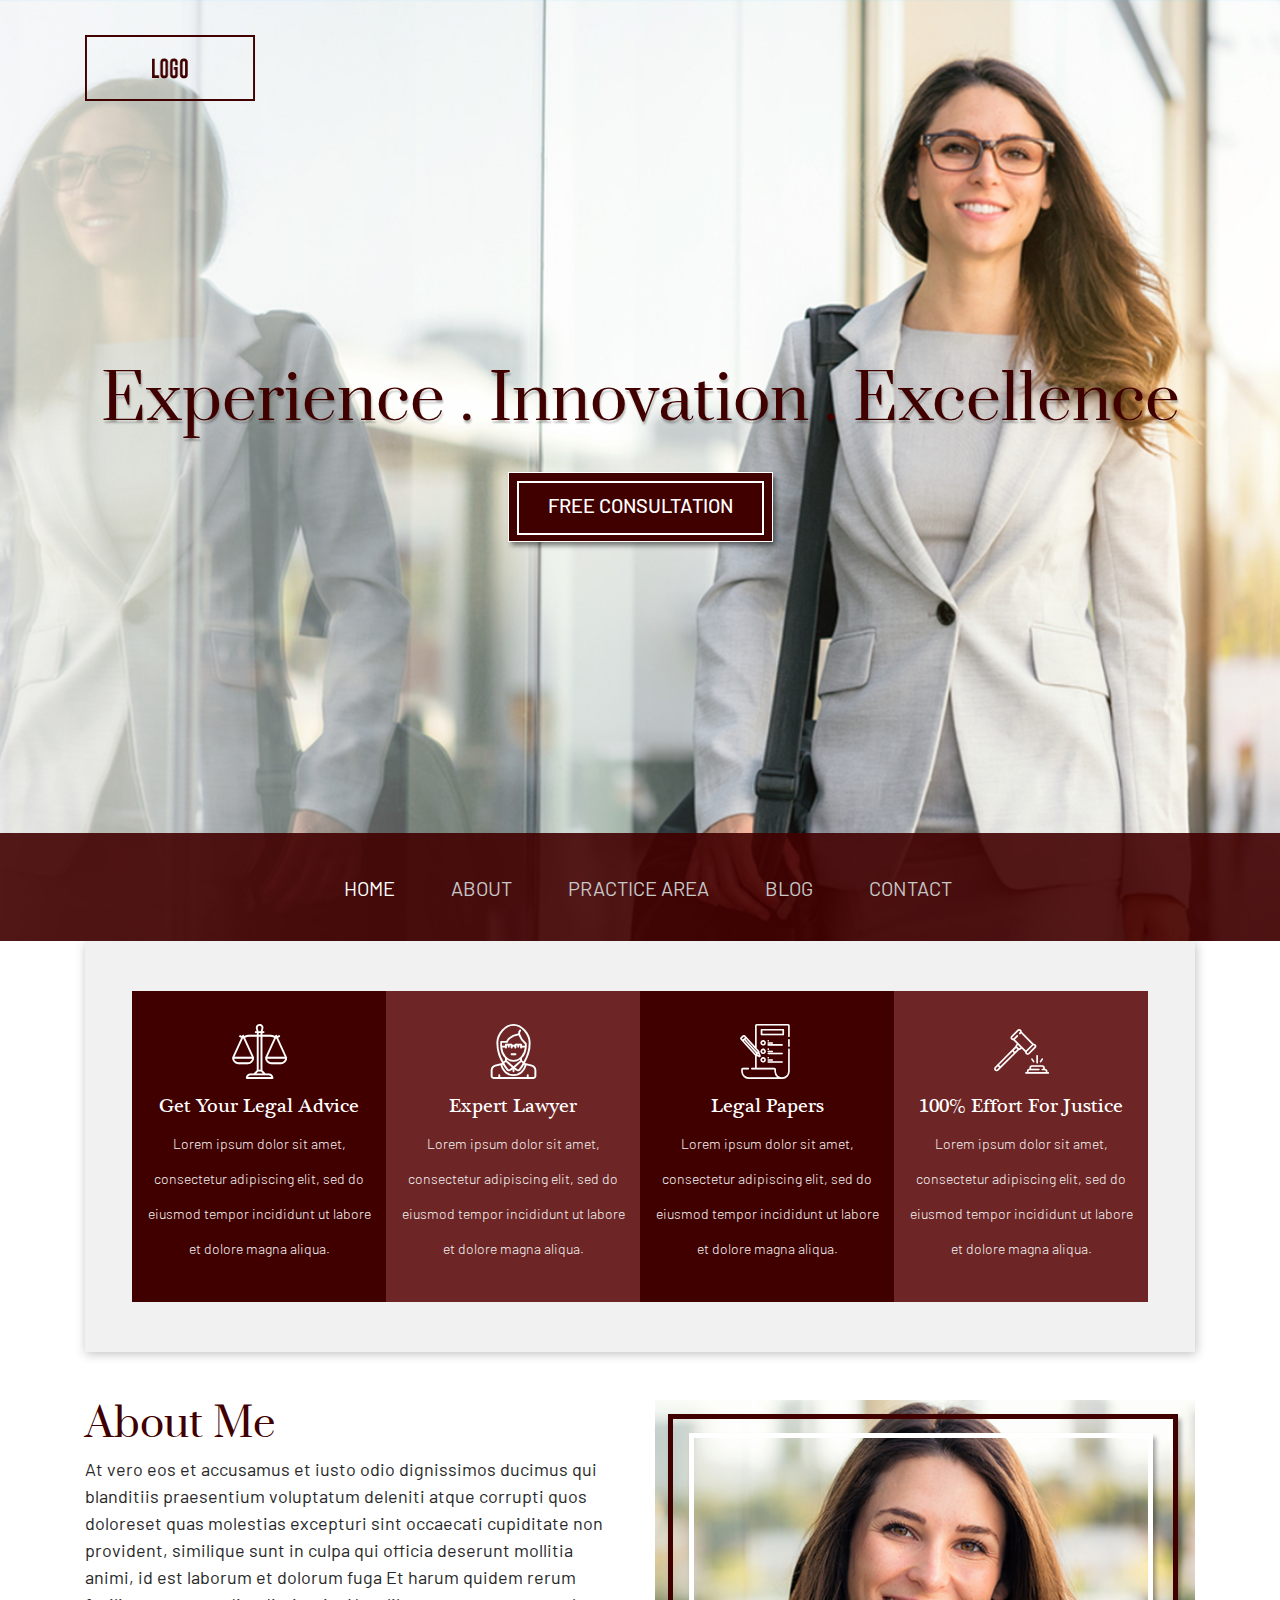
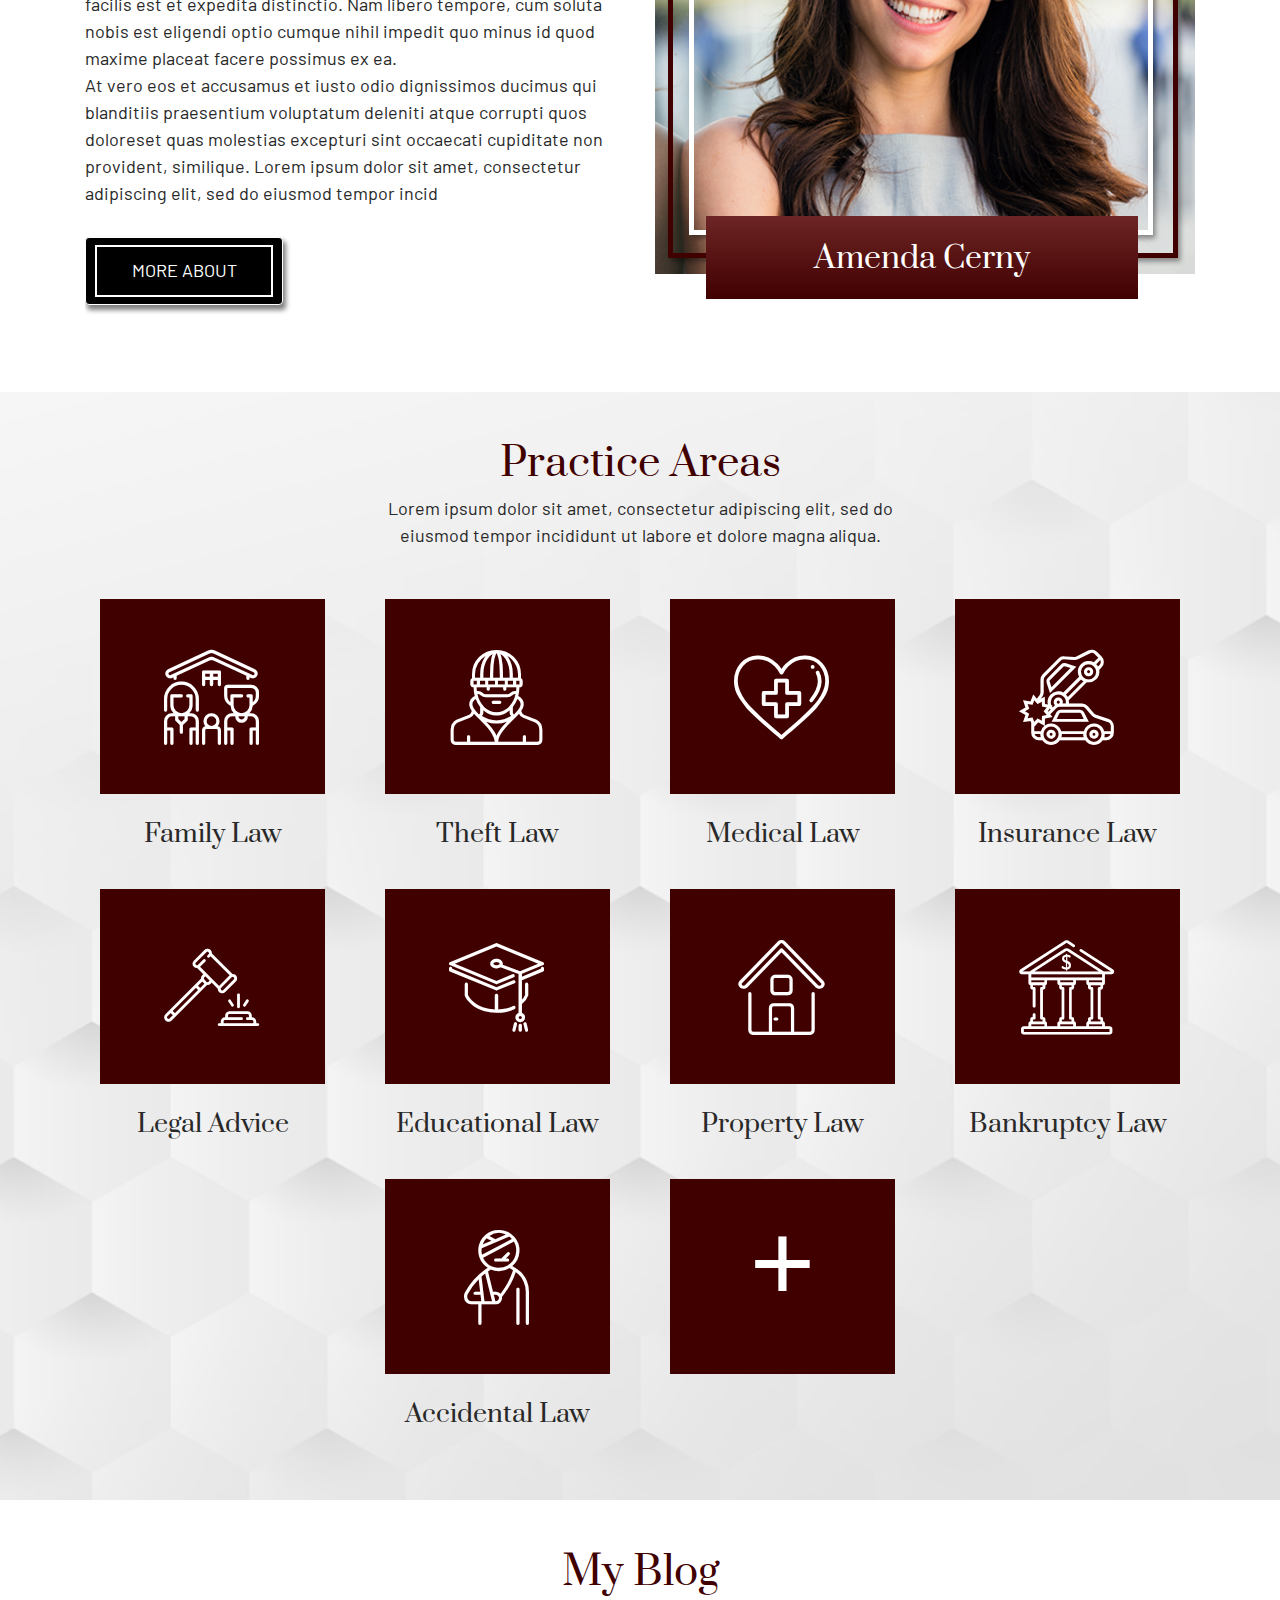
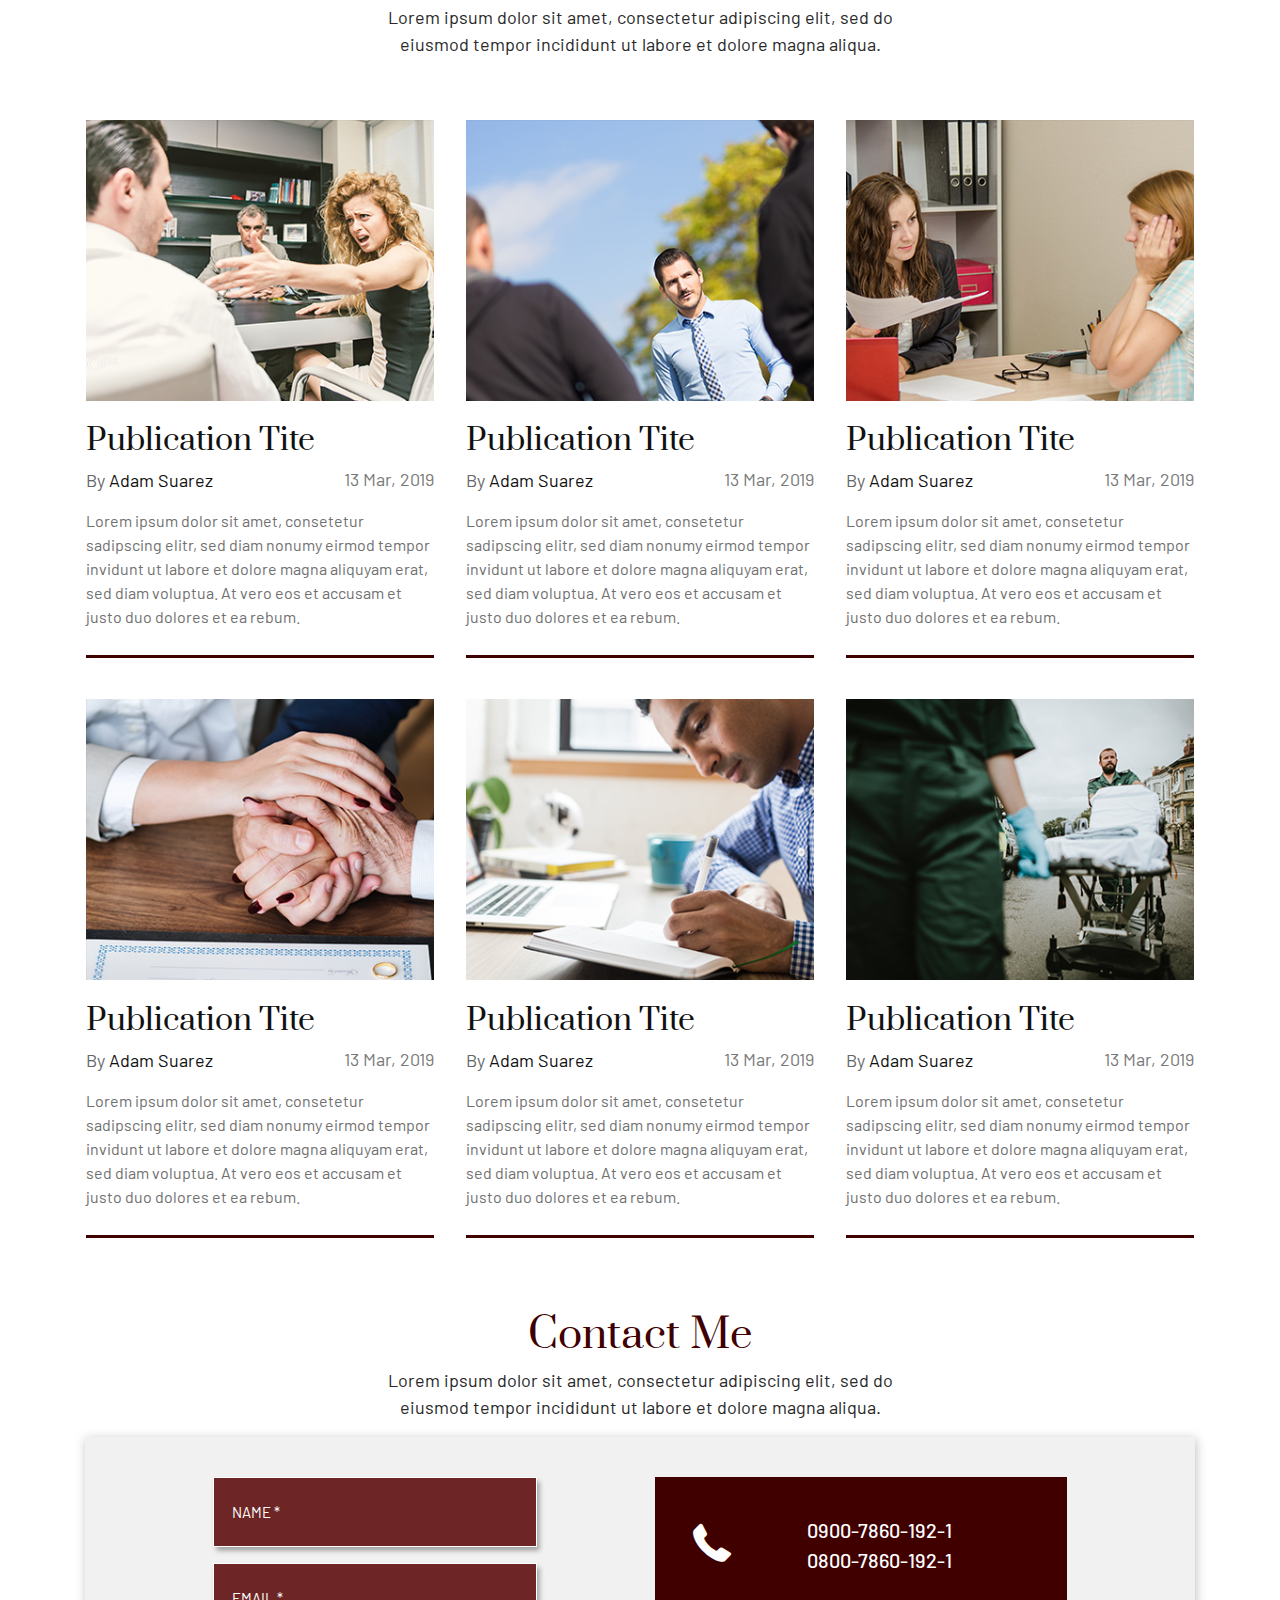
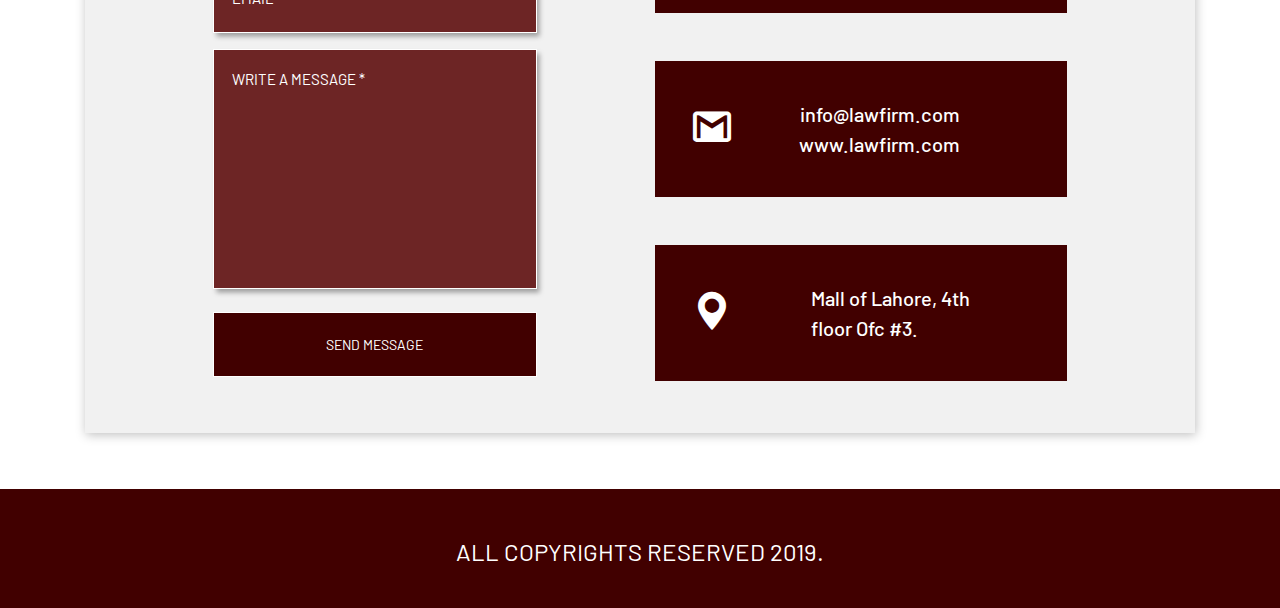
<file: LawOffice-Six/index.html>
﻿<!doctype html>
<html lang="en">
<head>
    <!-- Required meta tags -->
    <meta charset="utf-8">
    <meta name="viewport" content="width=device-width, initial-scale=1, shrink-to-fit=no">
    <link href="https://fonts.googleapis.com/css?family=Barlow:200,300,400,500,600,700,800,900|Prata&display=swap" rel="stylesheet">
    <link href="assets/fontawesome-free-5.6.1-web/css/all.min.css" rel="stylesheet" />
    <link href="assets/Bootstrap4/css/bootstrap.css" rel="stylesheet" />
    <link href="assets/Bootstrap4/css/animate.css" rel="stylesheet" />
    <link href="assets/Bootstrap4/css/owl.carousel.min.css" rel="stylesheet" />
    <link href="assets/Bootstrap4/css/owl.theme.default.min.css" rel="stylesheet" />
    <link href="assets/Bootstrap4/LightBox/dist/css/lightbox.css" rel="stylesheet" />
    <link href="assets/Bootstrap4/css/jquery-ui.css" rel="stylesheet" />
    <link href="assets/Bootstrap4/css/floating.labels.min.css" rel="stylesheet" />
    <link href="assets/font/flaticon.css" rel="stylesheet" />
    <link href="assets/Bootstrap4/css/styles.css" rel="stylesheet" />
    <title>LawOffice Theme | Six</title>
</head>
<body>
    <section id="home">
        <div class="some" style="background-image: url('assets/Images/main-banner.png');">
            <div class="container">
                <a href="" class="navbar-brand mt-30">
                    <img src="assets/Images/logo.png" class="w-100 display-me" />
                </a>
                <div class="content-setting">
                    <div class="container">
                        <div class="row">
                            <div class="col-md-12 mt-250">
                                <h2 class="main-banner-text">
                                    Experience . Innovation . Excellence
                                </h2>
                                <div class="text-center mt-35">
                                    <a href="#contact" class="btn btn-contact">FREE CONSULTATION</a>
                                </div>

                            </div>
                        </div>
                    </div>
                </div>
            </div>
            <nav class="navbar navbar-expand-lg nav-bg-color" style="z-index: 999">
                <div class="container">
                    <a href="" class="navbar-brand">
                        <img src="assets/Images/footer-logo.png" class="w-100 display-logo" />
                    </a>
                    <button class="navbar-toggler" type="button" data-toggle="collapse" data-target="#navbarSupportedContent" aria-controls="navbarSupportedContent" aria-expanded="false" aria-label="Toggle navigation">
                        <span class="navbar-toggler-icon"></span>
                    </button>
                    <div class="collapse navbar-collapse" id="navbarSupportedContent">
                        <ul class="navbar-nav mx-auto">
                            <li class="nav-item active">
                                <a class="nav-link" href="#home">Home <span class="sr-only">(current)</span></a>
                            </li>
                            <li class="nav-item">
                                <a class="nav-link scroll" href="#about">About</a>
                            </li>
                            <li class="nav-item">
                                <a class="nav-link scroll" href="#practice">Practice Area</a>
                            </li>
                            <li class="nav-item">
                                <a class="nav-link scroll" href="#blog">Blog</a>
                            </li>

                            <li class="nav-item">
                                <a class="nav-link scroll" href="#contact">Contact</a>
                            </li>
                        </ul>
                    </div>
                </div>
            </nav>
        </div>
    </section>
    <section>
        <div class="container">
            <div id="expert">
                <div class="row">
                    <div class="col-lg-3 col-md-6 p-0">
                        <div class="bg-dark-brown">
                            <i class="flaticon-balance"></i>
                            <h2 class="heading-text">Get Your Legal Advice</h2>
                            <p class="desc-text">
                                Lorem ipsum dolor sit amet,
                                consectetur adipiscing elit, sed do
                                eiusmod tempor incididunt ut
                                labore et dolore magna aliqua.
                            </p>
                        </div>
                    </div>
                    <div class="col-lg-3 col-md-6 p-0">
                        <div class="bg-light-brown">
                            <i class="flaticon-lawyer"></i>
                            <h2 class="heading-text">Expert Lawyer</h2>
                            <p class="desc-text">
                                Lorem ipsum dolor sit amet,
                                consectetur adipiscing elit, sed do
                                eiusmod tempor incididunt ut
                                labore et dolore magna aliqua.
                            </p>
                        </div>
                    </div>
                    <div class="col-lg-3 col-md-6 p-0 ">
                        <div class="bg-dark-brown">
                            <i class="flaticon-plan"></i>
                            <h2 class="heading-text">Legal Papers</h2>
                            <p class="desc-text">
                                Lorem ipsum dolor sit amet,
                                consectetur adipiscing elit, sed do
                                eiusmod tempor incididunt ut
                                labore et dolore magna aliqua.
                            </p>
                        </div>
                    </div>
                    <div class="col-lg-3 col-md-6 p-0">
                        <div class="bg-light-brown">
                            <i class="flaticon-gavel"></i>
                            <h2 class="heading-text">100% Effort For Justice</h2>
                            <p class="desc-text">
                                Lorem ipsum dolor sit amet,
                                consectetur adipiscing elit, sed do
                                eiusmod tempor incididunt ut
                                labore et dolore magna aliqua.
                            </p>
                        </div>
                    </div>
                </div>
            </div>
        </div>
    </section>
    <section id="about" class="mt-48">
        <div class="container">
            <div class="row">
                <div class="col-lg-6">
                    <h2 class="about-text">About Me</h2>
                    <p class="about-desc comments-space">
                        At vero eos et accusamus et iusto odio dignissimos ducimus qui blanditiis
                        praesentium voluptatum deleniti atque corrupti quos doloreset quas
                        molestias excepturi sint occaecati cupiditate non provident, similique
                        sunt in culpa qui officia deserunt mollitia animi, id est laborum et
                        dolorum fuga Et harum quidem rerum facilis est et expedita distinctio.
                        Nam libero tempore, cum soluta nobis est eligendi optio cumque nihil
                        impedit quo minus id quod maxime placeat facere possimus ex ea.
                        <br />
                        At vero eos et accusamus et iusto odio dignissimos ducimus qui blanditiis
                        praesentium voluptatum deleniti atque corrupti quos doloreset quas
                        molestias excepturi sint occaecati cupiditate non provident, similique.
                        Lorem ipsum dolor sit amet, consectetur adipiscing elit, sed do eiusmod
                        tempor incididunt ut labore et dolore magna aliqua.  At vero eos et accusamus et iusto odio dignissimos ducimus qui blanditiis
                        praesentium voluptatum deleniti atque corrupti quos doloreset quas
                        molestias excepturi sint occaecati cupiditate non provident, similique
                        sunt in culpa qui officia deserunt mollitia animi, id est laborum et
                        dolorum fuga Et harum quidem rerum facilis est et expedita distinctio.
                        Nam libero tempore, cum soluta nobis est eligendi optio cumque nihil
                        impedit quo minus id quod maxime placeat facere possimus ex ea.
                    </p>
                </div>
                <div class="col-lg-6">
                    <div class="image-frames">
                        <img src="assets/Images/about-fram.png" class="w-100" />
                    </div>
                    <div class="position-relative">
                        <div class="name-bg-color">
                            <h2 class="name-text">Amenda Cerny</h2>
                        </div>
                    </div>

                </div>
            </div>
        </div>
    </section>
    <section id="practice" class="mt-48 practice-banner" style="background-image: url('assets/Images/practice-banner.png');">
        <div class="container">
            <div class="row">
                <div class="col-md-6 offset-md-3 text-center">
                    <h2 class="p-heading">Practice Areas</h2>
                    <p class="p-desc">
                        Lorem ipsum dolor sit amet, consectetur adipiscing elit, sed do eiusmod
                        tempor incididunt ut labore et dolore magna aliqua.
                    </p>
                </div>
            </div>
            <div>
                <div class="row mt-18 justify-content-center">
                    <div class="col-lg-3 col-md-6 text-center p-3">
                        <div class="card-box mx-auto">
                            <i class="flaticon-family"></i>
                        </div>
                        <h2 class="practice-heading mt-25">Family Law</h2>
                    </div>
                    <div class="col-lg-3 col-md-6 text-center p-3">
                        <div class="card-box mx-auto">
                            <i class="flaticon-criminal"></i>
                        </div>
                        <h2 class="practice-heading mt-25">Theft Law</h2>
                    </div>
                    <div class="col-lg-3 col-md-6 text-center p-3">
                        <div class="card-box mx-auto">
                            <i class="flaticon-health"></i>
                        </div>
                        <h2 class="practice-heading mt-25">Medical Law</h2>
                    </div>
                    <div class="col-lg-3 col-md-6 text-center p-3">
                        <div class="card-box mx-auto">
                            <i class="flaticon-car-crash"></i>
                        </div>
                        <h2 class="practice-heading mt-25">Insurance Law</h2>
                    </div>
                    <div class="col-lg-3 col-md-6 text-center p-3">
                        <div class="card-box mx-auto">
                            <i class="flaticon-gavel"></i>
                        </div>
                        <h2 class="practice-heading mt-25">Legal Advice</h2>
                    </div>
                    <div class="col-lg-3 col-md-6 text-center p-3">
                        <div class="card-box mx-auto">
                            <i class="flaticon-mortarboard"></i>
                        </div>
                        <h2 class="practice-heading mt-25">Educational Law</h2>
                    </div>
                    <div class="col-lg-3 col-md-6 text-center p-3">
                        <div class="card-box mx-auto">
                            <i class="flaticon-home"></i>
                        </div>
                        <h2 class="practice-heading mt-25">Property Law</h2>
                    </div>
                    <div class="col-lg-3 col-md-6 text-center p-3">
                        <div class="card-box mx-auto">
                            <i class="flaticon-bank"></i>
                        </div>
                        <h2 class="practice-heading mt-25">Bankruptcy Law</h2>
                    </div>
                    <div class="col-lg-3 col-md-6 text-center p-3">
                        <div class="card-box mx-auto">
                            <i class="flaticon-wounded"></i>
                        </div>
                        <h2 class="practice-heading mt-25">Accidental Law</h2>
                    </div>
                    <div class="col-lg-3 col-md-6 text-center p-3">
                        <div class="card-box mx-auto">
                            <p class="plus-font">+</p>
                        </div>

                    </div>
                </div>
            </div>

        </div>
    </section>
    <section id="blog" class="mt-48">
        <div class="container">
            <div class="row">
                <div class="col-md-6 offset-md-3 text-center">
                    <h2 class="p-heading">My Blog</h2>
                    <p class="p-desc">
                        Lorem ipsum dolor sit amet, consectetur adipiscing elit, sed do eiusmod
                        tempor incididunt ut labore et dolore magna aliqua.
                    </p>
                </div>
            </div>
            <div class="row mt-30">
                <div class="col-md-4 p-3">
                    <div class="card">
                        <img src="assets/Images/blog/b1.png" class="w-100" />
                        <div class="card-body">

                            <h2 class="news-heading">
                                Publication Tite

                            </h2>
                            <p class="by-text">
                                <span style="color:#666666 ">By</span> Adam Suarez
                            </p>

                            <p class="date-text text-right">
                                13 Mar, 2019
                            </p>

                            <p class="news-desc">
                                Lorem ipsum dolor sit amet, consetetur sadipscing elitr, sed diam nonumy eirmod tempor invidunt ut labore et dolore magna aliquyam erat, sed diam voluptua. At vero eos et accusam et justo duo dolores et ea rebum.
                            </p>

                        </div>
                    </div>
                </div>
                <div class="col-md-4 p-3">
                    <div class="card">
                        <img src="assets/Images/blog/b2.png" class="w-100" />
                        <div class="card-body">

                            <h2 class="news-heading">
                                Publication Tite

                            </h2>
                            <p class="by-text">
                                <span style="color:#666666 ">By</span> Adam Suarez
                            </p>

                            <p class="date-text text-right">
                                13 Mar, 2019
                            </p>

                            <p class="news-desc">
                                Lorem ipsum dolor sit amet, consetetur sadipscing elitr, sed diam nonumy eirmod tempor invidunt ut labore et dolore magna aliquyam erat, sed diam voluptua. At vero eos et accusam et justo duo dolores et ea rebum.
                            </p>

                        </div>
                    </div>
                </div>
                <div class="col-md-4 p-3">
                    <div class="card">
                        <img src="assets/Images/blog/b3.png" class="w-100" />
                        <div class="card-body">

                            <h2 class="news-heading">
                                Publication Tite

                            </h2>
                            <p class="by-text">
                                <span style="color:#666666 ">By</span> Adam Suarez
                            </p>

                            <p class="date-text text-right">
                                13 Mar, 2019
                            </p>

                            <p class="news-desc">
                                Lorem ipsum dolor sit amet, consetetur sadipscing elitr, sed diam nonumy eirmod tempor invidunt ut labore et dolore magna aliquyam erat, sed diam voluptua. At vero eos et accusam et justo duo dolores et ea rebum.
                            </p>

                        </div>
                    </div>
                </div>
                <div class="col-md-4 p-3">
                    <div class="card">
                        <img src="assets/Images/blog/b4.png" class="w-100" />
                        <div class="card-body">

                            <h2 class="news-heading">
                                Publication Tite

                            </h2>
                            <p class="by-text">
                                <span style="color:#666666 ">By</span> Adam Suarez
                            </p>

                            <p class="date-text text-right">
                                13 Mar, 2019
                            </p>

                            <p class="news-desc">
                                Lorem ipsum dolor sit amet, consetetur sadipscing elitr, sed diam nonumy eirmod tempor invidunt ut labore et dolore magna aliquyam erat, sed diam voluptua. At vero eos et accusam et justo duo dolores et ea rebum.
                            </p>

                        </div>
                    </div>
                </div>
                <div class="col-md-4 p-3">
                    <div class="card">
                        <img src="assets/Images/blog/b5.png" class="w-100" />
                        <div class="card-body">

                            <h2 class="news-heading">
                                Publication Tite

                            </h2>
                            <p class="by-text">
                                <span style="color:#666666 ">By</span> Adam Suarez
                            </p>

                            <p class="date-text text-right">
                                13 Mar, 2019
                            </p>

                            <p class="news-desc">
                                Lorem ipsum dolor sit amet, consetetur sadipscing elitr, sed diam nonumy eirmod tempor invidunt ut labore et dolore magna aliquyam erat, sed diam voluptua. At vero eos et accusam et justo duo dolores et ea rebum.
                            </p>

                        </div>
                    </div>
                </div>
                <div class="col-md-4 p-3">
                    <div class="card">
                        <img src="assets/Images/blog/b6.png" class="w-100" />
                        <div class="card-body">

                            <h2 class="news-heading">
                                Publication Tite

                            </h2>
                            <p class="by-text">
                                <span style="color:#666666 ">By</span> Adam Suarez
                            </p>

                            <p class="date-text text-right">
                                13 Mar, 2019
                            </p>

                            <p class="news-desc">
                                Lorem ipsum dolor sit amet, consetetur sadipscing elitr, sed diam nonumy eirmod tempor invidunt ut labore et dolore magna aliquyam erat, sed diam voluptua. At vero eos et accusam et justo duo dolores et ea rebum.
                            </p>

                        </div>
                    </div>
                </div>

            </div>
        </div>
    </section>
    <section id="contact" class="mt-48">
        <div class="container">
            <div class="row">
                <div class="col-md-6 offset-md-3 text-center">
                    <h2 class="p-heading">Contact Me</h2>
                    <p class="p-desc">
                        Lorem ipsum dolor sit amet, consectetur adipiscing elit, sed do eiusmod
                        tempor incididunt ut labore et dolore magna aliqua.
                    </p>
                </div>
            </div>
            <div class="bg-contact-color">
                <div class="row">
                    <div class="col-lg-4 offset-lg-1">
                        <form action="/" method="post">
                            <div class="form-group">
                                <input type="text" class="input-field" placeholder="Name *" required="" value="" />
                            </div>
                            <div class="form-group">
                                <input type="email" class="input-field" placeholder="Email *" required="" value="" />
                            </div>
                            <div class="form-group">
                                <textarea class="txtarea-field" rows="9" placeholder="Write a Message *" required="" value=""></textarea>
                            </div>
                            <div class="form-group">
                                <button type="submit" class="btn btn-send">Send Message</button>
                            </div>
                        </form>
                    </div>
                    <div class="col-lg-5 offset-lg-1">
                        <div class="bg-info-color text-center">
                            <div class="media">
                                <i class="flaticon-phone-receiver"></i>
                                <div class="media-body">
                                    <p class="info-detail">
                                        0900-7860-192-1
                                    </p>
                                    <p class="info-detail">
                                        0800-7860-192-1
                                    </p>


                                </div>
                            </div>
                        </div>
                        <div class="bg-info-color text-center mt-5">
                            <div class="media">
                                <i class="flaticon-gmail-logo"></i>
                                <div class="media-body">
                                    <p class="info-detail">
                                        <a href="mailto:usmanhaiderkhan@gmail.com">
                                            info@lawfirm.com
                                        </a>
                                    </p>
                                    <p class="info-detail">
                                        <a href="www.google.com">
                                            www.lawfirm.com
                                        </a>
                                    </p>
                                </div>
                            </div>
                        </div>
                        <div class="bg-info-color text-center mt-5">
                            <div class="media">
                                <i class="flaticon-placeholder-filled-point"></i>
                                <div class="media-body ml-4-rem">
                                    <p class="info-detail text-left">
                                        Mall of Lahore, 4th <br />
                                        floor Ofc #3.
                                    </p>
                                </div>
                            </div>
                        </div>

                    </div>
                </div>
            </div>
        </div>
    </section>
    <footer id="footer" class="mt-56">
        <div class="container">
            <div class="row">
                <div class="col-md-6 offset-md-3 text-center">
                    <p class="footer-font">
                        ALL COPYRIGHTS RESERVED 2019.
                    </p>
                </div>
            </div>
        </div>
    </footer>
    <!------------------- JQuery Files Section ------------------->
    <script src="assets/Bootstrap4/js/jquery.slim.min.js"></script>
    <script src="assets/Bootstrap4/js/poper.min.js"></script>
    <script src="assets/Bootstrap4/js/bootstrap.min.js"></script>
    <script src="assets/Bootstrap4/js/owl.carousel.min.js"></script>
    <script src="assets/Bootstrap4/LightBox/dist/js/lightbox.min.js"></script>
    <script src="assets/Bootstrap4/js/loadMoreResults.js"></script>
    <script src="assets/Bootstrap4/js/jquery-ui.js"></script>
    <script src="assets/Bootstrap4/js/smoothscroll.js"></script>
    <script src="assets/Bootstrap4/js/scrollinToview.js"></script>
    <script src="assets/Bootstrap4/js/wow.min.js"></script>
    <script src="assets/Bootstrap4/js/floating.labels.min.js"></script>
    <script src="assets/Bootstrap4/js/script.js"></script>
    <script type="text/javascript">new WOW().init();</script>
</body>
</html>
</file>
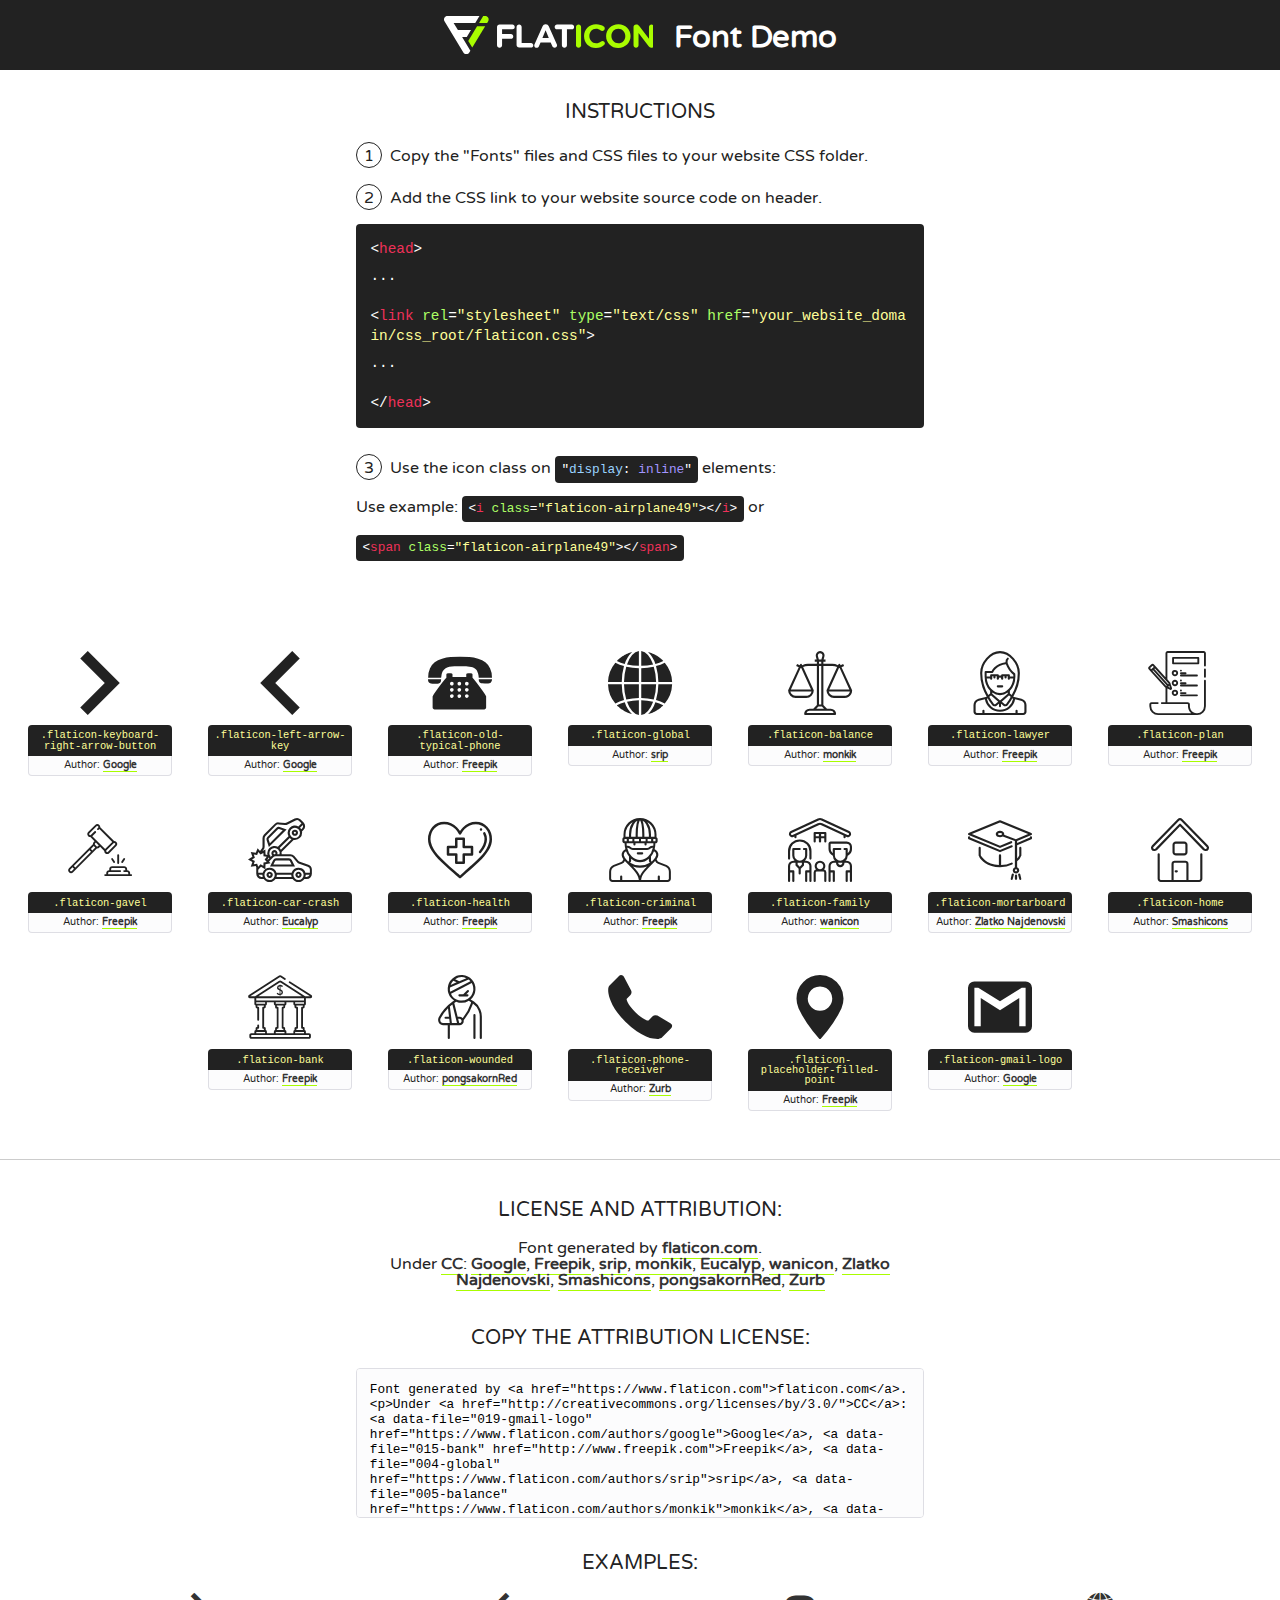
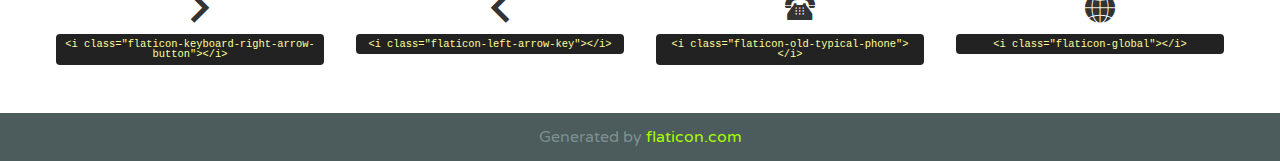
<file: LawOffice-Six/assets/font/flaticon.html>
<!DOCTYPE html>
<!--
  Flaticon icon font: Flaticon
  Creation date: 26/06/2019 07:43
-->
<html>
<!DOCTYPE html>
<html>

<head>
    <title>Flaticon WebFont</title>
    <link href="http://fonts.googleapis.com/css?family=Varela+Round" rel="stylesheet" type="text/css" />
    <link rel="stylesheet" type="text/css" href="flaticon.css">
    <meta charset="UTF-8">
    <style>
    html, body, div, span, applet, object, iframe,
    h1, h2, h3, h4, h5, h6, p, blockquote, pre,
    a, abbr, acronym, address, big, cite, code,
    del, dfn, em, img, ins, kbd, q, s, samp,
    small, strike, strong, sub, sup, tt, var,
    b, u, i, center,
    dl, dt, dd, ol, ul, li,
    fieldset, form, label, legend,
    table, caption, tbody, tfoot, thead, tr, th, td,
    article, aside, canvas, details, embed, 
    figure, figcaption, footer, header, hgroup, 
    menu, nav, output, ruby, section, summary,
    time, mark, audio, video {
        margin: 0;
        padding: 0;
        border: 0;
        font-size: 100%;
        font: inherit;
        vertical-align: baseline;
    }
    /* HTML5 display-role reset for older browsers */
    article, aside, details, figcaption, figure, 
    footer, header, hgroup, menu, nav, section {
        display: block;
    }
    body {
        line-height: 1;
    }
    ol, ul {
        list-style: none;
    }
    blockquote, q {
        quotes: none;
    }
    blockquote:before, blockquote:after,
    q:before, q:after {
        content: '';
        content: none;
    }
    table {
        border-collapse: collapse;
        border-spacing: 0;
    }
    body {
        font-family: 'Varela Round', Helvetica, Arial, sans-serif;
        font-size: 16px;
        color: #222;
    }
    a {
        color: #333;
        border-bottom: 1px solid #a9fd00;
        font-weight: bold;
        text-decoration: none;
    }
    * {
        -moz-box-sizing: border-box;
        -webkit-box-sizing: border-box;
        box-sizing: border-box;
        margin: 0;
        padding: 0;
    }
    [class^="flaticon-"]:before, [class*=" flaticon-"]:before, [class^="flaticon-"]:after, [class*=" flaticon-"]:after {
        font-family: Flaticon;
        font-size: 30px;
        font-style: normal;
        margin-left: 20px;
        color: #333;
    }
    .wrapper {
        max-width: 600px;
        margin: auto;
        padding: 0 1em;
    }
    .title {
        font-size: 1.25em;
        text-align: center;
        margin-bottom: 1em;
        text-transform: uppercase;
    }
    header {
        text-align: center;
        background-color: #222;
        color: #fff;
        padding: 1em;
    }
    header .logo {
        width: 210px;
        height: 38px;
        display: inline-block;
        vertical-align: middle;
        margin-right: 1em;
        border: none;
    }
    header strong {
        font-size: 1.95em;
        font-weight: bold;
        vertical-align: middle;
        margin-top: 5px;
        display: inline-block;
    }
    .demo {
        margin: 2em auto;
        line-height: 1.25em;
    }
    .demo ul li {
        margin-bottom: 1em;
    }
    .demo ul li .num {
        color: #222;
        border-radius: 20px;
        display: inline-block;
        width: 26px;
        padding: 3px;
        height: 26px;
        text-align: center;
        margin-right: 0.5em;
        border: 1px solid #222;
    }
    .demo ul li code {
        background-color: #222;
        border-radius: 4px;
        padding: 0.25em 0.5em;
        display: inline-block;
        color: #fff;
        font-family: Consolas,Monaco,Lucida Console,Liberation Mono,DejaVu Sans Mono,Bitstream Vera Sans Mono,Courier New, monospace;
        font-weight: lighter;
        margin-top: 1em;
        font-size: 0.8em;
        word-break: break-all;
    }
    .demo ul li code.big {
        padding: 1em;
        font-size: 0.9em;
    }
    .demo ul li code .red {
        color: #EF3159;
    }
    .demo ul li code .green {
        color: #ACFF65;
    }
    .demo ul li code .yellow {
        color: #FFFF99;
    }
    .demo ul li code .blue {
        color: #99D3FF;
    }
    .demo ul li code .purple {
        color: #A295FF;
    }
    .demo ul li code .dots {
        margin-top: 0.5em;
        display: block;
    }
    #glyphs {
        border-bottom: 1px solid #ccc;
        padding: 2em 0;
        text-align: center;
    }
    .glyph {
        display: inline-block;
        width: 9em;
        margin: 1em;
        text-align: center;
        vertical-align: top;
        background: #FFF;
    }
    .glyph .glyph-icon {
        padding: 10px;
        display: block;
        font-family:"Flaticon";
        font-size: 64px;
        line-height: 1;
    }
    .glyph .glyph-icon:before {
        font-size: 64px;
        color: #222;
        margin-left: 0;
    }
    .class-name {
        font-size: 0.65em;
        background-color: #222;
        color: #fff;
        border-radius: 4px 4px 0 0;
        padding: 0.5em;
        color: #FFFF99;
        font-family: Consolas,Monaco,Lucida Console,Liberation Mono,DejaVu Sans Mono,Bitstream Vera Sans Mono,Courier New, monospace;
    }
    .author-name {
        font-size: 0.6em;
        background-color: #fcfcfd;
        border: 1px solid #DEDEE4;
        border-top: 0;
        border-radius: 0 0 4px 4px;
        padding: 0.5em;
    }
    .class-name:last-child {
        font-size: 10px;
        color:#888;
    }
    .class-name:last-child a {
        font-size: 10px;
        color:#555;
    }
    .class-name:last-child a:hover {
        color:#a9fd00;
    }
    .glyph > input {
        display: block;
        width: 100px;
        margin: 5px auto;
        text-align: center;
        font-size: 12px;
        cursor: text;
    }
    .glyph > input.icon-input {
        font-family:"Flaticon";
        font-size: 16px;
        margin-bottom: 10px;
    }
    .attribution .title {
        margin-top: 2em;
    }
    .attribution textarea {
        background-color: #fcfcfd;
        padding: 1em;
        border: none;
        box-shadow: none;
        border: 1px solid #DEDEE4;
        border-radius: 4px;
        resize: none;
        width: 100%;
        height: 150px;
        font-size: 0.8em;
        font-family: Consolas,Monaco,Lucida Console,Liberation Mono,DejaVu Sans Mono,Bitstream Vera Sans Mono,Courier New, monospace;
        -webkit-appearance: none;
    }
    .iconsuse {
        margin: 2em auto;
        text-align: center;
        max-width: 1200px;
    }
    .iconsuse:after {
        content: '';
        display: table;
        clear: both;
    }
    .iconsuse .image {
        float: left;
        width: 25%;
        padding: 0 1em;
    }
    .iconsuse .image p {
        margin-bottom: 1em;
    }
    .iconsuse .image span {
        display: block;
        font-size: 0.65em;
        background-color: #222;
        color: #fff;
        border-radius: 4px;
        padding: 0.5em;
        color: #FFFF99;
        margin-top: 1em;
        font-family: Consolas,Monaco,Lucida Console,Liberation Mono,DejaVu Sans Mono,Bitstream Vera Sans Mono,Courier New, monospace;
    }
    #footer {
        text-align: center;
        background-color: #4C5B5C;
        color: #7c9192;
        padding: 1em;
    }
    #footer a {
        border: none;
        color: #a9fd00;
        font-weight: normal;
    }
    @media (max-width: 960px) {
        .iconsuse .image {
            width: 50%;
        }
    }
    @media (max-width: 560px) {
        .iconsuse .image {
            width: 100%;
        }
    }
    </style>
</head>

<body class="characters-off">

    <header>
        <a href="https://www.flaticon.com" target="_blank" class="logo">
            <svg version="1.1" xmlns="http://www.w3.org/2000/svg" xmlns:xlink="http://www.w3.org/1999/xlink" xmlns:a="http://ns.adobe.com/AdobeSVGViewerExtensions/3.0/" viewBox="0 0 560.875 102.036" enable-background="new 0 0 560.875 102.036" xml:space="preserve">
                <defs>
                </defs>
                <g>
                    <g class="letters">
                        <path fill="#ffffff" d="M141.596,29.675c0-3.777,2.985-6.767,6.764-6.767h34.438c3.426,0,6.15,2.728,6.15,6.15
                        c0,3.43-2.724,6.149-6.15,6.149h-27.674v13.091h23.719c3.429,0,6.151,2.724,6.151,6.15c0,3.43-2.723,6.149-6.151,6.149h-23.719
                        v17.574c0,3.773-2.986,6.761-6.764,6.761c-3.779,0-6.764-2.989-6.764-6.761V29.675z"></path>
                        <path fill="#ffffff" d="M193.844,29.149c0-3.781,2.985-6.767,6.764-6.767c3.776,0,6.763,2.985,6.763,6.767v42.957h25.039
                        c3.426,0,6.149,2.726,6.149,6.153c0,3.425-2.723,6.15-6.149,6.15h-31.802c-3.779,0-6.764-2.986-6.764-6.768V29.149z"></path>
                        <path fill="#ffffff" d="M241.891,75.71l21.438-48.407c1.492-3.341,4.215-5.357,7.906-5.357h0.792
                        c3.686,0,6.323,2.017,7.815,5.357l21.439,48.407c0.436,0.967,0.701,1.845,0.701,2.723c0,3.602-2.809,6.501-6.414,6.501
                        c-3.161,0-5.269-1.845-6.499-4.655l-4.132-9.661h-27.059l-4.301,10.102c-1.144,2.631-3.426,4.214-6.237,4.214
                        c-3.517,0-6.24-2.81-6.24-6.325C241.1,77.64,241.451,76.677,241.891,75.71z M279.932,58.666l-8.521-20.297l-8.526,20.297H279.932
                        z"></path>
                        <path fill="#ffffff" d="M314.864,35.387H301.86c-3.429,0-6.239-2.813-6.239-6.238c0-3.429,2.811-6.24,6.239-6.24h39.533
                        c3.426,0,6.237,2.811,6.237,6.24c0,3.425-2.811,6.238-6.237,6.238h-13.001v42.785c0,3.773-2.99,6.761-6.764,6.761
                        c-3.779,0-6.764-2.989-6.764-6.761V35.387z"></path>
                        <path fill="#A9FD00" d="M352.615,29.149c0-3.781,2.985-6.767,6.767-6.767c3.774,0,6.761,2.985,6.761,6.767v49.024
                        c0,3.773-2.987,6.761-6.761,6.761c-3.781,0-6.767-2.989-6.767-6.761V29.149z"></path>
                        <path fill="#A9FD00" d="M374.132,53.836v-0.179c0-17.481,13.178-31.801,32.065-31.801c9.22,0,15.459,2.458,20.557,6.238
                        c1.402,1.054,2.637,2.985,2.637,5.357c0,3.692-2.985,6.59-6.681,6.59c-1.845,0-3.071-0.702-4.044-1.319
                        c-3.776-2.813-7.729-4.393-12.562-4.393c-10.364,0-17.831,8.611-17.831,19.154v0.173c0,10.542,7.291,19.329,17.831,19.329
                        c5.715,0,9.492-1.756,13.359-4.834c1.049-0.874,2.458-1.491,4.039-1.491c3.429,0,6.325,2.813,6.325,6.236
                        c0,2.106-1.056,3.78-2.282,4.834c-5.539,4.834-12.036,7.733-21.878,7.733C387.572,85.464,374.132,71.493,374.132,53.836z"></path>
                        <path fill="#A9FD00" d="M433.009,53.836v-0.179c0-17.481,13.79-31.801,32.766-31.801c18.981,0,32.592,14.143,32.592,31.628v0.173
                        c0,17.483-13.785,31.807-32.769,31.807C446.625,85.464,433.009,71.32,433.009,53.836z M484.224,53.836v-0.179
                        c0-10.539-7.725-19.326-18.626-19.326c-10.893,0-18.449,8.611-18.449,19.154v0.173c0,10.542,7.73,19.329,18.626,19.329
                        C476.676,72.986,484.224,64.378,484.224,53.836z"></path>
                        <path fill="#A9FD00" d="M506.233,29.321c0-3.774,2.99-6.763,6.767-6.763h1.401c3.252,0,5.183,1.583,7.029,3.953l26.093,34.265
                        V29.059c0-3.692,2.99-6.677,6.681-6.677c3.683,0,6.671,2.985,6.671,6.677v48.934c0,3.78-2.987,6.765-6.764,6.765h-0.436
                        c-3.257,0-5.188-1.581-7.034-3.953l-27.056-35.492v32.944c0,3.687-2.985,6.676-6.678,6.676c-3.683,0-6.673-2.989-6.673-6.676
                        V29.321z"></path>
                    </g>
                    <g class="insignia">
                        <path fill="#ffffff" d="M48.372,56.137h12.517l11.156-18.537H37.186L25.688,18.539h57.825L94.668,0H9.271
                        C5.925,0,2.842,1.801,1.198,4.716c-1.644,2.907-1.593,6.482,0.134,9.343l50.38,83.501c1.678,2.781,4.689,4.476,7.938,4.476
                        c3.246,0,6.257-1.695,7.935-4.476l2.898-4.804L48.372,56.137z"></path>
                        <g class="i">
                            <path fill="#A9FD00" d="M93.575,18.539h0.031v0.004l21.652,0.004l2.705-4.488c1.727-2.861,1.778-6.436,0.133-9.343
                            C116.454,1.801,113.371,0,110.026,0h-5.294L93.575,18.539z"></path>
                            <polygon fill="#A9FD00" points="88.291,27.356 64.725,66.486 75.519,84.404 109.942,27.356"></polygon>
                        </g>
                    </g>
                </g>
            </svg>
        </a>
        <strong>Font Demo</strong>
    </header>


    <section class="demo wrapper">

        <p class="title">Instructions</p>

        <ul>
            <li>
                <span class="num">1</span>Copy the "Fonts" files and CSS files to your website CSS folder.
            </li>
            <li>
                <span class="num">2</span>Add the CSS link to your website source code on header.
                <code class="big">
                    &lt;<span class="red">head</span>&gt;
                    <br/><span class="dots">...</span>
                    <br/>&lt;<span class="red">link</span> <span class="green">rel</span>=<span class="yellow">"stylesheet"</span> <span class="green">type</span>=<span class="yellow">"text/css"</span> <span class="green">href</span>=<span class="yellow">"your_website_domain/css_root/flaticon.css"</span>&gt;
                    <br/><span class="dots">...</span>
                    <br/>&lt;/<span class="red">head</span>&gt;
                </code>
            </li>

            <li>
                <p>
                    <span class="num">3</span>Use the icon class on <code>"<span class="blue">display</span>:<span class="purple"> inline</span>"</code> elements:
                    <br />
                    Use example: <code>&lt;<span class="red">i</span> <span class="green">class</span>=<span class="yellow">&quot;flaticon-airplane49&quot;</span>&gt;&lt;/<span class="red">i</span>&gt;</code> or <code>&lt;<span class="red">span</span> <span class="green">class</span>=<span class="yellow">&quot;flaticon-airplane49&quot;</span>&gt;&lt;/<span class="red">span</span>&gt;</code>
            </li>
        </ul>

    </section>




   <section id="glyphs">          
    
      
        <div class="glyph"><div class="glyph-icon flaticon-keyboard-right-arrow-button"></div>
            <div class="class-name">.flaticon-keyboard-right-arrow-button</div>
            <div class="author-name">Author: <a data-file="001-keyboard-right-arrow-button" href="https://www.flaticon.com/authors/google">Google</a> </div> 
        </div>        
        
        <div class="glyph"><div class="glyph-icon flaticon-left-arrow-key"></div>
            <div class="class-name">.flaticon-left-arrow-key</div>
            <div class="author-name">Author: <a data-file="002-left-arrow-key" href="https://www.flaticon.com/authors/google">Google</a> </div> 
        </div>        
        
        <div class="glyph"><div class="glyph-icon flaticon-old-typical-phone"></div>
            <div class="class-name">.flaticon-old-typical-phone</div>
            <div class="author-name">Author: <a data-file="003-old-typical-phone" href="http://www.freepik.com">Freepik</a> </div> 
        </div>        
        
        <div class="glyph"><div class="glyph-icon flaticon-global"></div>
            <div class="class-name">.flaticon-global</div>
            <div class="author-name">Author: <a data-file="004-global" href="https://www.flaticon.com/authors/srip">srip</a> </div> 
        </div>        
        
        <div class="glyph"><div class="glyph-icon flaticon-balance"></div>
            <div class="class-name">.flaticon-balance</div>
            <div class="author-name">Author: <a data-file="005-balance" href="https://www.flaticon.com/authors/monkik">monkik</a> </div> 
        </div>        
        
        <div class="glyph"><div class="glyph-icon flaticon-lawyer"></div>
            <div class="class-name">.flaticon-lawyer</div>
            <div class="author-name">Author: <a data-file="006-lawyer" href="http://www.freepik.com">Freepik</a> </div> 
        </div>        
        
        <div class="glyph"><div class="glyph-icon flaticon-plan"></div>
            <div class="class-name">.flaticon-plan</div>
            <div class="author-name">Author: <a data-file="007-plan" href="http://www.freepik.com">Freepik</a> </div> 
        </div>        
        
        <div class="glyph"><div class="glyph-icon flaticon-gavel"></div>
            <div class="class-name">.flaticon-gavel</div>
            <div class="author-name">Author: <a data-file="008-gavel" href="http://www.freepik.com">Freepik</a> </div> 
        </div>        
        
        <div class="glyph"><div class="glyph-icon flaticon-car-crash"></div>
            <div class="class-name">.flaticon-car-crash</div>
            <div class="author-name">Author: <a data-file="009-car-crash" href="https://www.flaticon.com/authors/eucalyp">Eucalyp</a> </div> 
        </div>        
        
        <div class="glyph"><div class="glyph-icon flaticon-health"></div>
            <div class="class-name">.flaticon-health</div>
            <div class="author-name">Author: <a data-file="010-health" href="http://www.freepik.com">Freepik</a> </div> 
        </div>        
        
        <div class="glyph"><div class="glyph-icon flaticon-criminal"></div>
            <div class="class-name">.flaticon-criminal</div>
            <div class="author-name">Author: <a data-file="011-criminal" href="http://www.freepik.com">Freepik</a> </div> 
        </div>        
        
        <div class="glyph"><div class="glyph-icon flaticon-family"></div>
            <div class="class-name">.flaticon-family</div>
            <div class="author-name">Author: <a data-file="012-family" href="https://www.flaticon.com/authors/wanicon">wanicon</a> </div> 
        </div>        
        
        <div class="glyph"><div class="glyph-icon flaticon-mortarboard"></div>
            <div class="class-name">.flaticon-mortarboard</div>
            <div class="author-name">Author: <a data-file="013-mortarboard" href="https://www.flaticon.com/authors/zlatko-najdenovski">Zlatko Najdenovski</a> </div> 
        </div>        
        
        <div class="glyph"><div class="glyph-icon flaticon-home"></div>
            <div class="class-name">.flaticon-home</div>
            <div class="author-name">Author: <a data-file="014-home" href="https://www.flaticon.com/authors/smashicons">Smashicons</a> </div> 
        </div>        
        
        <div class="glyph"><div class="glyph-icon flaticon-bank"></div>
            <div class="class-name">.flaticon-bank</div>
            <div class="author-name">Author: <a data-file="015-bank" href="http://www.freepik.com">Freepik</a> </div> 
        </div>        
        
        <div class="glyph"><div class="glyph-icon flaticon-wounded"></div>
            <div class="class-name">.flaticon-wounded</div>
            <div class="author-name">Author: <a data-file="016-wounded" href="https://www.flaticon.com/authors/pongsakornred">pongsakornRed</a> </div> 
        </div>        
        
        <div class="glyph"><div class="glyph-icon flaticon-phone-receiver"></div>
            <div class="class-name">.flaticon-phone-receiver</div>
            <div class="author-name">Author: <a data-file="017-phone-receiver" href="https://www.flaticon.com/authors/zurb">Zurb</a> </div> 
        </div>        
        
        <div class="glyph"><div class="glyph-icon flaticon-placeholder-filled-point"></div>
            <div class="class-name">.flaticon-placeholder-filled-point</div>
            <div class="author-name">Author: <a data-file="018-placeholder-filled-point" href="http://www.freepik.com">Freepik</a> </div> 
        </div>        
        
        <div class="glyph"><div class="glyph-icon flaticon-gmail-logo"></div>
            <div class="class-name">.flaticon-gmail-logo</div>
            <div class="author-name">Author: <a data-file="019-gmail-logo" href="https://www.flaticon.com/authors/google">Google</a> </div> 
        </div>        
        

    </section>



    <section class="attribution wrapper"   style="text-align:center;">

      <div class="title">License and attribution:</div><div class="attrDiv">Font generated by <a href="https://www.flaticon.com">flaticon.com</a>. <div><p>Under <a href="http://creativecommons.org/licenses/by/3.0/">CC</a>: <a data-file="019-gmail-logo" href="https://www.flaticon.com/authors/google">Google</a>, <a data-file="015-bank" href="http://www.freepik.com">Freepik</a>, <a data-file="004-global" href="https://www.flaticon.com/authors/srip">srip</a>, <a data-file="005-balance" href="https://www.flaticon.com/authors/monkik">monkik</a>, <a data-file="009-car-crash" href="https://www.flaticon.com/authors/eucalyp">Eucalyp</a>, <a data-file="012-family" href="https://www.flaticon.com/authors/wanicon">wanicon</a>, <a data-file="013-mortarboard" href="https://www.flaticon.com/authors/zlatko-najdenovski">Zlatko Najdenovski</a>, <a data-file="014-home" href="https://www.flaticon.com/authors/smashicons">Smashicons</a>, <a data-file="016-wounded" href="https://www.flaticon.com/authors/pongsakornred">pongsakornRed</a>, <a data-file="017-phone-receiver" href="https://www.flaticon.com/authors/zurb">Zurb</a></p>  </div>
      </div>
      <div class="title">Copy the Attribution License:</div>

    <textarea onclick="this.focus();this.select();">Font generated by &lt;a href=&quot;https://www.flaticon.com&quot;&gt;flaticon.com&lt;/a&gt;. <p>Under <a href="http://creativecommons.org/licenses/by/3.0/">CC</a>: <a data-file="019-gmail-logo" href="https://www.flaticon.com/authors/google">Google</a>, <a data-file="015-bank" href="http://www.freepik.com">Freepik</a>, <a data-file="004-global" href="https://www.flaticon.com/authors/srip">srip</a>, <a data-file="005-balance" href="https://www.flaticon.com/authors/monkik">monkik</a>, <a data-file="009-car-crash" href="https://www.flaticon.com/authors/eucalyp">Eucalyp</a>, <a data-file="012-family" href="https://www.flaticon.com/authors/wanicon">wanicon</a>, <a data-file="013-mortarboard" href="https://www.flaticon.com/authors/zlatko-najdenovski">Zlatko Najdenovski</a>, <a data-file="014-home" href="https://www.flaticon.com/authors/smashicons">Smashicons</a>, <a data-file="016-wounded" href="https://www.flaticon.com/authors/pongsakornred">pongsakornRed</a>, <a data-file="017-phone-receiver" href="https://www.flaticon.com/authors/zurb">Zurb</a></p>  
     </textarea>

    </section>

    <section class="iconsuse">

          <div class="title">Examples:</div>            
             
            <div class="image">
                <p>
                    <i class="glyph-icon flaticon-keyboard-right-arrow-button"></i> 
                    <span>&lt;i class=&quot;flaticon-keyboard-right-arrow-button&quot;&gt;&lt;/i&gt;</span>
                </p>
            </div>
            
            <div class="image">
                <p>
                    <i class="glyph-icon flaticon-left-arrow-key"></i> 
                    <span>&lt;i class=&quot;flaticon-left-arrow-key&quot;&gt;&lt;/i&gt;</span>
                </p>
            </div>
            
            <div class="image">
                <p>
                    <i class="glyph-icon flaticon-old-typical-phone"></i> 
                    <span>&lt;i class=&quot;flaticon-old-typical-phone&quot;&gt;&lt;/i&gt;</span>
                </p>
            </div>
            
            <div class="image">
                <p>
                    <i class="glyph-icon flaticon-global"></i> 
                    <span>&lt;i class=&quot;flaticon-global&quot;&gt;&lt;/i&gt;</span>
                </p>
            </div>
                       
        </div>
                            
    </section>

<div id="footer">
    <div>Generated by <a href="https://www.flaticon.com">flaticon.com</a>
    </div>
</div>



</body>
</html>
</file>
<file: LawOffice-Six/assets/font/flaticon.css>
/*
  	Flaticon icon font: Flaticon
  	Creation date: 26/06/2019 07:43
  	*/

@font-face {
  font-family: "Flaticon";
  src: url("./Flaticon.eot");
  src: url("./Flaticon.eot?#iefix") format("embedded-opentype"),
       url("./Flaticon.woff2") format("woff2"),
       url("./Flaticon.woff") format("woff"),
       url("./Flaticon.ttf") format("truetype"),
       url("./Flaticon.svg#Flaticon") format("svg");
  font-weight: normal;
  font-style: normal;
}

@media screen and (-webkit-min-device-pixel-ratio:0) {
  @font-face {
    font-family: "Flaticon";
    src: url("./Flaticon.svg#Flaticon") format("svg");
  }
}

[class^="flaticon-"]:before, [class*=" flaticon-"]:before,
[class^="flaticon-"]:after, [class*=" flaticon-"]:after {   
  font-family: Flaticon;
        font-size: 20px;
font-style: normal;
margin-left: 20px;
}

.flaticon-keyboard-right-arrow-button:before { content: "\f100"; }
.flaticon-left-arrow-key:before { content: "\f101"; }
.flaticon-old-typical-phone:before { content: "\f102"; }
.flaticon-global:before { content: "\f103"; }
.flaticon-balance:before { content: "\f104"; }
.flaticon-lawyer:before { content: "\f105"; }
.flaticon-plan:before { content: "\f106"; }
.flaticon-gavel:before { content: "\f107"; }
.flaticon-car-crash:before { content: "\f108"; }
.flaticon-health:before { content: "\f109"; }
.flaticon-criminal:before { content: "\f10a"; }
.flaticon-family:before { content: "\f10b"; }
.flaticon-mortarboard:before { content: "\f10c"; }
.flaticon-home:before { content: "\f10d"; }
.flaticon-bank:before { content: "\f10e"; }
.flaticon-wounded:before { content: "\f10f"; }
.flaticon-phone-receiver:before { content: "\f110"; }
.flaticon-placeholder-filled-point:before { content: "\f111"; }
.flaticon-gmail-logo:before { content: "\f112"; }
</file>
<file: LawOffice-Six/assets/Bootstrap4/css/styles.css>
﻿/*=================================
        Font-Family's Start
  =================================*/
@font-face {
    font-family: 'Plantagenet_Cherokee';
    src: url('../../Fonts/Plantagenet_Cherokee.ttf') format('truetype');
}
/*
font-family: 'Prata', serif;
font-family: 'Barlow', sans-serif;

*/
html, body {
    margin: 0px;
    padding: 0px;
    overflow-x: hidden;
    -webkit-font-smoothing: antialiased;
    -moz-osx-font-smoothing: grayscale;
}

/*=================================
    Navbar Section Styling
  =================================*/
#home {
    position: relative;
    background-size: cover;
    background-position: center;
    background-repeat: no-repeat;
}

.some {
    position: relative;
    background-size: cover;
    background-position: center;
    background-repeat: no-repeat;
}

.nav-setting-on-scroll {
    padding: 0px 20px !important;
}

.easy-nav-on-scroll {
    transition: all 0.6s ease-in-out;
}

.nav-padding {
    padding: 0px 0px 0 80px;
}

.nav-item {
    padding: 0px 20px 0 20px;
    position: relative;
}

#my-nav-brand .navbar-brand {
    display: inline;
    margin-right: 0;
}

.nav-trans {
    transition: padding 400ms linear;
}

.fixed-top {
    transition: all .5s ease-in-out;
}

.nav-bg-color {
    background: rgba(65, 0, 0, 0.902);
}

.bold-nav-color {
    background: #410000;
}


.navbar {
    padding: 32px 0 33px 0;
}

.active .nav-link {
    position: relative;
    font-size: 20px;
    color: #ffffff !important;
    font-weight: 400;
    font-family: 'Barlow', sans-serif;
    text-transform: uppercase !important;
}


.navbar-nav .nav-link {
    color: #c8c8c8;
    font-size: 20px;
    padding: 8px 13px 5px 13px;
    text-transform: uppercase;
    font-weight: 400;
    font-family: 'Barlow', sans-serif;
}

.main-bg-banner {
    position: relative;
    padding: 0px 0;
    background-size: cover;
    background-position: center;
    background-repeat: no-repeat;
}

.content-setting {
    height: 100vh;
}

#home .main-banner-text {
    font-size: 62px;
    color: #410000;
    text-align: center;
    font-weight: 400;
    font-family: 'Prata', serif;
    text-shadow: 1.5px 2.598px 2px rgba(0, 0, 0, 0.26);
}

.btn-contact {
    width: 265px;
    height: 70px;
    font-size: 20px;
    line-height: 53px;
    color: #ffffff;
    border-radius: 0;
    border-style: solid;
    border-width: 1px;
    border-color: rgb(255, 255, 255);
    background-color: rgb(65, 0, 0);
    font-weight: 500;
    text-transform: uppercase;
    font-family: 'Barlow', sans-serif;
    box-shadow: 2.5px 4.33px 5px 0px rgba(0, 0, 0, 0.5);
}

    .btn-contact:before {
        content: '';
        position: absolute;
        bottom: 7.5px;
        border: 2px solid #ffffff;
        width: 247px;
        height: 54px;
        left: 38.9%;
    }

    .btn-contact:hover {
        color: #ffffff;
    }

.inline-border {
    position: absolute;
    bottom: 7.6px;
    width: 168px;
    background: transparent;
    height: 38px;
    border-width: 2px;
    border-color: rgb(255, 255, 255);
    border-style: solid;
    border-radius: 21px;
    left: 8px;
}

.link-style {
    text-decoration: none;
    color: #fafcfe;
}

    .link-style:hover {
        text-decoration: none;
        color: #fafcfe;
    }

#home .owl-theme .owl-nav.disabled + .owl-dots {
    margin-top: 30px;
    position: absolute;
    right: 82px;
    top: 37%;
}

#home .owl-theme .owl-dots .owl-dot.active span {
    width: 20px;
    height: 20px;
    border-style: solid;
    border-width: 2px;
    border-color: rgb(0, 0, 0);
    border-radius: 50%;
    transform: scale(1.3);
    background-color: rgb(255, 80, 101);
    box-shadow: 0.105px 2.998px 2px 0px rgba(0, 0, 0, 0.75);
}

#home .owl-theme .owl-dots .owl-dot span {
    width: 20px;
    height: 20px;
    border-style: solid;
    border-width: 2px;
    border-color: rgb(255, 80, 101);
    border-radius: 50%;
    background-color: rgb(0, 0, 0);
    box-shadow: 0.105px 2.998px 2px 0px rgba(0, 0, 0, 0.75);
}


#home .owl-theme .owl-dots .owl-dot {
    display: flex;
    zoom: 1;
}
/*=================================
       Expert Section Styling
  =================================*/
#expert {
    background: #f1f1f1;
    padding: 50px 62px;
    box-shadow: 1px 1.732px 10px 0px rgba(0, 0, 0, 0.25);
}

.bg-dark-brown {
    background: #410000;
    padding: 20px 10px;
    text-align: center;
}

.bg-light-brown {
    background: #6d2525;
    padding: 20px 10px;
    text-align: center;
}

.heading-text {
    font-size: 20px;
    color: #ffffff;
    font-family: 'Plantagenet_Cherokee';
}

.desc-text {
    font-size: 14px;
    color: #f4f4f4;
    font-weight: 300;
    line-height: 35px;
    font-family: 'Barlow', sans-serif;
}

#expert .flaticon-balance:before {
    content: "\f104";
    color: #fff;
    font-size: 55px;
    margin-left: 0;
}

#expert .flaticon-lawyer:before {
    content: "\f105";
    color: #fff;
    font-size: 55px;
    margin-left: 0;
}

#expert .flaticon-plan:before {
    content: "\f106";
    color: #fff;
    font-size: 55px;
    margin-left: 0;
}

#expert .flaticon-gavel:before {
    content: "\f107";
    color: #fff;
    font-size: 55px;
    margin-left: 0;
}
/*=================================
       About Section Styling
  =================================*/
.about-text {
    font-size: 40px;
    color: #410000;
    text-transform: capitalize;
    font-weight: 400;
    font-family: 'Prata', serif;
}

.about-desc {
    font-size: 18px;
    color: #282828;
    font-weight: 400;
    font-family: 'Barlow', sans-serif;
}

.btn-read-more {
    position: relative;
    width: 198px;
    height: 68px;
    line-height: 53px;
    font-size: 18px;
    font-weight: 400;
    color: #ffffff;
    text-transform: uppercase;
    font-family: 'Barlow', sans-serif;
    border: 1px solid #ffffff;
    background-color: #000000;
    box-shadow: 2.5px 4.33px 5px 0px rgba(0, 0, 0, 0.5);
}

    .btn-read-more:after {
        content: '';
        position: absolute;
        bottom: 7px;
        width: 178px;
        height: 52px;
        border: 2px solid #ffffff;
        left: 9px;
    }

    .btn-read-more:hover {
        color: #ffffff;
    }

.image-frames {
    position: relative;
}

    .image-frames:after {
        content: '';
        left: 13px;
        bottom: 16px;
        position: absolute;
        padding: 217px 250px;
        border: 5px solid #410000;
        box-shadow: 2.5px 4.33px 5px 0px rgba(0, 0, 0, 0.4);
    }

    .image-frames:before {
        content: '';
        bottom: 39px;
        left: 34px;
        position: absolute;
        padding: 196px 227px;
        border: 5px solid #ffffff;
        box-shadow: 2.5px 4.33px 5px 0px rgba(0, 0, 0, 0.4);
    }

.name-bg-color {
    position: absolute;
    bottom: -25px;
    left: 51px;
    width: 80%;
    height: 83px;
    background-image: -moz-linear-gradient( 90deg, rgb(65,0,0) 0%, rgb(109,37,37) 100%);
    background-image: -webkit-linear-gradient( 90deg, rgb(65,0,0) 0%, rgb(109,37,37) 100%);
    background-image: -ms-linear-gradient( 90deg, rgb(65,0,0) 0%, rgb(109,37,37) 100%);
}

.name-text {
    font-size: 30px;
    color: #ffffff;
    font-weight: 400;
    line-height: 86px;
    text-align: center;
    font-family: 'Prata', serif;
}
/*================================
      Practice Section Styling
  =================================*/
#practice {
    background-size: cover;
    background-position: center;
    background-repeat: no-repeat;
    padding: 47px 0;
}

.p-heading {
    font-size: 40px;
    color: #410000;
    font-weight: 400;
    font-family: 'Prata', serif;
}

.p-desc {
    font-size: 18px;
    color: #282828;
    font-weight: 400;
    font-family: 'Barlow', sans-serif;
}

.card-box {
    width: 225px;
    height: 195px;
    background: #410000;
}

    .card-box:hover {
        border: 3px solid #410000;
        background: #f8f8f8;
        box-shadow: 5px 8.66px 10px 0px rgba(0, 0, 0, 0.35);
    }





.practice-heading {
    font-size: 25px;
    color: #282828;
    font-weight: 400;
    font-family: 'Prata', serif;
}

#practice .flaticon-family:before {
    content: "\f10b";
    color: #ffffff;
    margin-left: -2px;
    font-size: 95px;
    line-height: 198px;
}

#practice .card-box:hover .flaticon-family:before {
    color: #410000;
    text-shadow: 1px 1px 1px #000;
}

#practice .flaticon-criminal:before {
    content: "\f10a";
    color: #ffffff;
    margin-left: -2px;
    font-size: 95px;
    line-height: 198px;
}

#practice .card-box:hover .flaticon-criminal:before {
    color: #410000;
    text-shadow: 1px 1px 1px #000;
}

#practice .flaticon-health:before {
    content: "\f109";
    color: #ffffff;
    margin-left: -2px;
    font-size: 95px;
    line-height: 198px;
}

#practice .card-box:hover .flaticon-health:before {
    color: #410000;
    text-shadow: 1px 1px 1px #000;
}

#practice .flaticon-car-crash:before {
    content: "\f108";
    color: #ffffff;
    margin-left: -2px;
    font-size: 95px;
    line-height: 198px;
}

#practice .card-box:hover .flaticon-car-crash:before {
    color: #410000;
    text-shadow: 1px 1px 1px #000;
}

#practice .flaticon-gavel:before {
    content: "\f107";
    color: #ffffff;
    margin-left: -2px;
    font-size: 95px;
    line-height: 198px;
}

#practice .card-box:hover .flaticon-gavel:before {
    color: #410000;
    text-shadow: 1px 1px 1px #000;
}

#practice .flaticon-mortarboard:before {
    content: "\f10c";
    color: #ffffff;
    margin-left: -2px;
    font-size: 95px;
    line-height: 198px;
}

#practice .card-box:hover .flaticon-mortarboard:before {
    color: #410000;
    text-shadow: 1px 1px 1px #000;
}

#practice .flaticon-home:before {
    content: "\f10d";
    color: #ffffff;
    margin-left: -2px;
    font-size: 95px;
    line-height: 198px;
}

#practice .card-box:hover .flaticon-home:before {
    color: #410000;
    text-shadow: 1px 1px 1px #000;
}

#practice .flaticon-bank:before {
    content: "\f10e";
    color: #ffffff;
    margin-left: -2px;
    font-size: 95px;
    line-height: 198px;
}

#practice .card-box:hover .flaticon-bank:before {
    color: #410000;
    text-shadow: 1px 1px 1px #000;
}

#practice .flaticon-wounded:before {
    content: "\f10f";
    color: #ffffff;
    margin-left: -2px;
    font-size: 95px;
    line-height: 198px;
}

#practice .card-box:hover .flaticon-wounded:before {
    color: #410000;
    text-shadow: 1px 1px 1px #000;
}

.plus-font {
    font-size: 112px;
    color: #ffffff;
}

.card-box:hover .plus-font {
    color: #410000;
    text-shadow: 1px 1px 1px #000;
}
/*=================================
       Blog Section Styling
  =================================*/
.news-heading {
    font-size: 30px;
    color: #111111;
    font-weight: 400;
    font-family: 'Prata', serif;
}

.by-text {
    font-size: 18px;
    color: #111111;
    font-weight: 400;
    font-family: 'Barlow', sans-serif;
}

.date-text {
    font-size: 18px;
    color: #7a7a7a;
    font-weight: 400;
    margin-top: -44px;
    font-family: 'Barlow', sans-serif;
}

#blog .card {
    border: none;
    border-radius: 0;
}

#blog .card-body {
    padding: 1.39rem 0;
}

#blog .news-desc {
    position: relative;
    font-size: 16px;
    color: #707070;
    font-weight: 400;
    font-family: 'Barlow', sans-serif;
}

    #blog .news-desc:after {
        content: '';
        position: absolute;
        bottom: -29px;
        left: 0;
        width: 100%;
        height: 3px;
        background: #410000;
    }

.bg-contact-color {
    padding: 40px;
    background-color: rgb(241, 241, 241);
    box-shadow: 1px 1.732px 10px 0px rgba(0, 0, 0, 0.25);
}

#contact ::placeholder {
    font-size: 15px;
    color: #ffffff;
    text-transform: uppercase;
    font-weight: 400;
    font-family: 'Barlow', sans-serif;
}

.input-field {
    width: 100%;
    height: 70px;
    font-size: 15px;
    padding: 18px;
    color: #ffffff;
    font-weight: 400;
    font-family: 'Barlow', sans-serif;
    border: 1px solid #ffffff;
    background: #6d2525;
    box-shadow: 2.5px 4.33px 5px 0px rgba(0, 0, 0, 0.35);
}

.txtarea-field {
    width: 100%;
    height: auto;
    font-size: 15px;
    padding: 18px;
    color: #ffffff;
    font-weight: 400;
    resize: none;
    font-family: 'Barlow', sans-serif;
    border: 1px solid #ffffff;
    background: #6d2525;
    box-shadow: 2.5px 4.33px 5px 0px rgba(0, 0, 0, 0.35);
}

.btn-send {
    width: 100%;
    height: 65px;
    font-size: 14px;
    color: #ffffff;
    font-weight: 400;
    border-radius: 0;
    text-transform: uppercase;
    font-family: 'Barlow', sans-serif;
    border: 1px solid #ffffff;
    background-color: rgb(65, 0, 0);
}

.bg-info-color {
    padding: 38px;
    background-color: rgb(65, 0, 0);
}

.info-detail {
    font-size: 20px;
    color: #ffffff;
    font-weight: 500;
    margin-bottom: 0;
    font-family: 'Barlow', sans-serif;
}

    .info-detail a {
        font-size: 20px;
        color: #ffffff;
        font-weight: 500;
        margin-bottom: 0;
        font-family: 'Barlow', sans-serif;
    }

#contact .flaticon-phone-receiver:before {
    content: "\f110";
    color: #fff;
    margin-left: 0;
    font-size: 38px;
}

#contact .flaticon-gmail-logo:before {
    content: "\f112";
    color: #fff;
    margin-left: 0;
    font-size: 38px;
}

#contact .flaticon-placeholder-filled-point:before {
    content: "\f111";
    color: #fff;
    margin-left: 0;
    font-size: 38px;
}

.ml-4-rem {
    margin-left: 5rem !important;
}

#footer {
    background: #410000;
    padding: 45px 0 22px 0;
}

.footer-font {
    font-size: 24px;
    color: #ffffff;
    font-weight: 400;
    font-family: 'Barlow', sans-serif;
}
/*=================================
          Read More Styling
  =================================*/
.comments-space {
    margin-bottom: 0;
    text-align: left;
}

.comments-spaces {
    text-align: center;
}

.comments-spacess {
    text-align: center;
}

.remaining-contents span {
    display: none;
}

/*=================== Custome Margins ===================*/
.t-8 {
    right: -133px;
    top: -1px;
}

.ml-9 {
    margin-left: 2.5rem;
}

.mt-35-p {
    margin-top: 35%;
}

.mt--180 {
    margin-top: -180px;
}

.mt--375 {
    margin-top: -375px;
}

.mt--117 {
    margin-top: -117px;
}

.mt--100 {
    margin-top: -100px;
}

.mt--95 {
    margin-top: -95px;
}

.mt--90 {
    margin-top: -90px;
}

.mt--60 {
    margin-top: -60px;
}

.mt--55 {
    margin-top: -55px;
}

.mt--48 {
    margin-top: -48px;
}

.mt--44 {
    margin-top: -44px;
}

.mt--22 {
    margin-top: -22px;
}

.mt--13 {
    margin-top: -13px;
}

.mt--9 {
    margin-top: -9px;
}

.mt--7 {
    margin-top: -7px;
}

.mt-360 {
    margin-top: 360px;
}

.mt-300 {
    margin-top: 300px;
}

.mt-290 {
    margin-top: 290px;
}

.mt-280 {
    margin-top: 280px;
}

.mt-270 {
    margin-top: 270px;
}

.mt-260 {
    margin-top: 260px;
}

.mt-250 {
    margin-top: 250px;
}

.mt-240 {
    margin-top: 240px;
}

.mt-230 {
    margin-top: 230px;
}


.mt-200 {
    margin-top: 200px;
}

.mt-180 {
    margin-top: 180px;
}

.mt-170 {
    margin-top: 170px;
}

.mt-160 {
    margin-top: 160px;
}

.mt-150 {
    margin-top: 150px;
}

.mt-140 {
    margin-top: 140px;
}

.mt-130 {
    margin-top: 130px;
}

.mt-120 {
    margin-top: 120px;
}

.mt-115 {
    margin-top: 115px;
}

.mt-110 {
    margin-top: 110px;
}

.mt-108 {
    margin-top: 108px;
}

.mt-106 {
    margin-top: 106px;
}

.mt-105 {
    margin-top: 105px;
}

.mt-102 {
    margin-top: 102px;
}

.mt-101 {
    margin-top: 101px;
}

.mt-100 {
    margin-top: 100px;
}

.mt-99 {
    margin-top: 99px;
}

.mt-98 {
    margin-top: 98px;
}

.mt-97 {
    margin-top: 97px;
}

.mt-96 {
    margin-top: 96px;
}

.mt-95 {
    margin-top: 95px;
}

.mt-94 {
    margin-top: 94px;
}

.mt-93 {
    margin-top: 93px;
}

.mt-92 {
    margin-top: 92px;
}

.mt-91 {
    margin-top: 91px;
}

.mt-90 {
    margin-top: 90px;
}

.mt-89 {
    margin-top: 89px;
}

.mt-88 {
    margin-top: 88px;
}

.mt-87 {
    margin-top: 87px;
}

.mt-86 {
    margin-top: 86px;
}

.mt-85 {
    margin-top: 85px;
}

.mt-84 {
    margin-top: 84px;
}

.mt-83 {
    margin-top: 83px;
}

.mt-82 {
    margin-top: 82px;
}

.mt-81 {
    margin-top: 81px;
}

.mt-80 {
    margin-top: 80px;
}

.mt-75 {
    margin-top: 75px;
}

.mt-74 {
    margin-top: 74px;
}

.mt-73 {
    margin-top: 73px;
}

.mt-70 {
    margin-top: 70px;
}

.mt-68 {
    margin-top: 68px;
}

.mt-65 {
    margin-top: 65px;
}

.mt-64 {
    margin-top: 64px;
}

.mt-63 {
    margin-top: 63px;
}

.mt-62 {
    margin-top: 62px;
}

.mt-61 {
    margin-top: 61px;
}

.mt-60 {
    margin-top: 60px;
}

.mt-59 {
    margin-top: 59px;
}

.mt-58 {
    margin-top: 58px;
}

.mt-57 {
    margin-top: 57px;
}

.mt-56 {
    margin-top: 56px;
}

.mt-55 {
    margin-top: 55px;
}

.mt-54 {
    margin-top: 54px;
}

.mt-53 {
    margin-top: 53px;
}

.mt-52 {
    margin-top: 52px;
}

.mt-51 {
    margin-top: 51px;
}

.mt-50 {
    margin-top: 50px;
}

.mt-49 {
    margin-top: 49px;
}

.mt-48 {
    margin-top: 48px;
}

.mt-47 {
    margin-top: 47px;
}

.mt-46 {
    margin-top: 46px;
}

.mt-45 {
    margin-top: 45px;
}

.mt-44 {
    margin-top: 44px;
}

.mt-43 {
    margin-top: 43px;
}

.mt-42 {
    margin-top: 42px;
}

.mt-41 {
    margin-top: 41px;
}

.mt-40 {
    margin-top: 40px;
}

.mt-39 {
    margin-top: 39px;
}

.mt-38 {
    margin-top: 38px;
}

.mt-37 {
    margin-top: 37px;
}

.mt-36 {
    margin-top: 36px;
}

.mt-35 {
    margin-top: 35px;
}

.mt-34 {
    margin-top: 34px;
}

.mt-33 {
    margin-top: 32px;
}

.mt-32 {
    margin-top: 32px;
}

.mt-31 {
    margin-top: 31px;
}

.mt-30 {
    margin-top: 30px;
}

.mt-29 {
    margin-top: 29px;
}

.mt-28 {
    margin-top: 28px;
}

.mt-27 {
    margin-top: 27px;
}

.mt-26 {
    margin-top: 26px;
}

.mt-25 {
    margin-top: 25px;
}

.mt-21 {
    margin-top: 21px;
}

.mt-22 {
    margin-top: 22px;
}

.mt-23 {
    margin-top: 23px;
}

.mt-24 {
    margin-top: 24px;
}

.mt-20 {
    margin-top: 20px;
}

.mt-18 {
    margin-top: 18px;
}

.mt-16 {
    margin-top: 16px;
}

.mt-15 {
    margin-top: 15px;
}

.mt-14 {
    margin-top: 14px;
}

.mt-13 {
    margin-top: 13px;
}

.mt-12 {
    margin-top: 12px;
}

.mt-11 {
    margin-top: 11px;
}

.mt-10 {
    margin-top: 10px;
}

.mt-8 {
    margin-top: 8px;
}

.mt-6 {
    margin-top: 6px;
}

.mt-4p5 {
    margin-top: 4.5px;
}
/*=========== Margin Bottom ===========*/
.mb-100 {
    margin-bottom: 100px;
}

.mb-110 {
    margin-bottom: 110px;
}

.mb-160 {
    margin-bottom: 160px;
}

.mb-20 {
    margin-bottom: 20px;
}

.b-50 {
    bottom: 50px;
}

.b-30 {
    bottom: 30px;
}
/*================ Margin-Left ===================*/


.ml--4 {
    margin-left: -4%;
}

.ml-32 {
    margin-left: 32px;
}

.ml-77 {
    margin-left: 77%;
}

.ml-37 {
    margin-left: 37%;
}

.ml-36 {
    margin-left: 36px;
}


.ml-24 {
    margin-left: 24%;
}

.ml-23 {
    margin-left: 23%;
}

/*================ Padding-Top ===================*/
.pt-120 {
    padding-top: 120px;
}

.pt-100 {
    padding-top: 100px;
}

.p-31 {
    padding: 0 31px !important;
}



/*======= Some Commen Styling ======*/

.email-style {
    text-decoration: none;
    color: #999999;
}

    .email-style:hover {
        text-decoration: none;
        color: #999999;
    }

button:focus {
    outline: none;
    outline: none;
}

.Btn_cont {
    position: absolute;
    left: 882px;
    top: 3192px;
    z-index: 264;
}




.btn:focus {
    outline: none !important;
    box-shadow: none !important;
}

:focus {
    outline: -webkit-focus-ring-color auto 0px;
}

.btn:focus, .btn.focus {
    outline: 0;
    box-shadow: none !important;
}


/*------ Scrolling Css --------*/
#about .comments-space {
    height: 488px;
    overflow: auto;
}
    /* width */
    #about .comments-space::-webkit-scrollbar {
        width: 5px;
    }

    /* Track */
    #about .comments-space::-webkit-scrollbar-track {
        box-shadow: inset 0 0 5px #f0a368;
        border-radius: 20px;
    }

    /* Handle */
    #about .comments-space::-webkit-scrollbar-thumb {
        background: #f0a368;
        border-radius: 20px;
    }

        /* Handle on hover */
        #about .comments-space::-webkit-scrollbar-thumb:hover {
            background: #f0a368;
        }
/*------ Scrolling Css --------*/
#blog .blog-desc {
    height: 268px;
    overflow: auto;
}
    /* width */
    #blog .blog-desc::-webkit-scrollbar {
        width: 2px;
    }

    /* Track */
    #blog .blog-desc::-webkit-scrollbar-track {
        box-shadow: inset 0 0 2px #f0a368;
        border-radius: 20px;
    }

    /* Handle */
    #blog .blog-desc::-webkit-scrollbar-thumb {
        background: #f0a368;
        border-radius: 20px;
    }

        /* Handle on hover */
        #blog .blog-desc::-webkit-scrollbar-thumb:hover {
            background: #f0a368;
        }

/*================ Media Query ===============*/
@media screen and (max-width: 1550px) {
    .display-logo {
        display: none;
    }

    .display-me {
        display: block;
    }
}

@media screen and (max-width: 1450px) and (min-width: 1367px) {
    .content-setting {
        height: 74vh !important;
    }

    .display-me {
        display: block;
    }

    .display-logo {
        display: none;
    }
}

@media screen and (max-width: 1260px) and (min-width: 1025px) {

    .btn-contact:before {
        left: 36.83% !important;
    }

    #home .main-banner-text {
        font-size: 50px !important;
    }

    .content-setting {
        height: 98vh !important;
    }

    .heading-text {
        font-size: 18px;
    }

    #about .comments-space {
        height: 514px !important;
    }

    .image-frames:after {
        padding: 179px 208px !important;
    }

    .image-frames:before {
        padding: 159px 187px !important;
    }

    .bg-info-color {
        padding: 34px;
    }

    .info-detail {
        font-size: 19px;
    }

    .ml-4-rem {
        margin-left: 2rem !important;
    }
}

@media screen and (max-width: 1024px) {
    .display-logo {
        display: none;
    }

    .content-setting {
        height: 44vh;
    }

    #home .main-banner-text {
        font-size: 50px;
    }

    .btn-contact:before {
        left: 36.77%;
    }

    .heading-text {
        font-size: 18px;
    }

    .desc-text {
        line-height: 31px;
    }

    #about .comments-space {
        height: 491px;
    }

    .about-desc {
        font-size: 17px;
    }

    .image-frames:before {
        padding: 161px 182px;
    }

    .image-frames:after {
        padding: 181px 202px;
    }

    .news-heading {
        font-size: 26px;
    }

    .by-text {
        font-size: 16px;
    }

    .date-text {
        font-size: 16px;
    }

    .p-heading {
        font-size: 32px;
    }

    .bg-info-color {
        padding: 38px 34px;
    }

    .info-detail {
        font-size: 18px;
    }
}

@media screen and (max-width: 900px) {
    .display-logo {
        display: block;
    }

    .display-me {
        display: none;
    }
}

@media screen and (max-width: 800px) {
    .mt-250 {
        margin-top: 166px;
    }

    .display-me {
        display: none;
    }

    .display-logo {
        display: block;
    }

    .btn-contact:before {
        left: 32%;
    }

    #home .main-banner-text {
        font-size: 42px;
    }

    .btn-contact {
        width: 220px;
        height: 60px;
        font-size: 15px;
        line-height: 47px;
    }

        .btn-contact:before {
            left: 34.9%;
            bottom: 5px;
            border: 2px solid #ffffff;
            width: 210px;
            height: 51px;
        }

    .p-0 {
        padding: 5px !important;
    }

    .navbar-toggler {
        border: 2px solid #ffffff;
        border-radius: 0rem;
    }

    .navbar {
        padding: 3px;
    }

    .nav-item {
        padding: 11px 20px 11px 20px;
    }

    .about-text {
        font-size: 30px;
    }

    .image-frames:before {
        padding: 254px 301px;
    }

    .image-frames:after {
        padding: 276px 325px;
    }

    #about .comments-space {
        height: 399px;
    }

    .name-bg-color {
        left: 66px;
    }

    .practice-heading {
        font-size: 20px;
    }

    .by-text {
        font-size: 15px;
    }

    .date-text {
        font-size: 15px;
        margin-top: -39px;
    }

    .p-heading {
        font-size: 28px;
    }

    .p-desc {
        font-size: 16px;
    }

    .footer-font {
        font-size: 18px;
    }

    .ml-4-rem {
        margin-left: 11rem !important;
    }
}

@media screen and (max-width: 768px) {
    .mt-250 {
        margin-top: 166px;
    }

    .display-me {
        display: none;
    }

    .display-logo {
        display: block;
    }

    .btn-contact:before {
        left: 32%;
    }

    #home .main-banner-text {
        font-size: 42px;
    }

    .btn-contact {
        width: 220px;
        height: 60px;
        font-size: 15px;
        line-height: 47px;
    }

        .btn-contact:before {
            left: 34.9%;
            bottom: 5px;
            border: 2px solid #ffffff;
            width: 210px;
            height: 51px;
        }

    .p-0 {
        padding: 5px !important;
    }

    .navbar-toggler {
        border: 2px solid #ffffff;
        border-radius: 0rem;
    }

    .navbar {
        padding: 3px;
    }

    .nav-item {
        padding: 11px 20px 11px 20px;
    }

    .about-text {
        font-size: 30px;
    }

    .image-frames:before {
        padding: 254px 301px;
    }

    .image-frames:after {
        padding: 276px 325px;
    }

    #about .comments-space {
        height: 399px;
    }

    .name-bg-color {
        left: 66px;
    }

    .practice-heading {
        font-size: 20px;
    }

    .by-text {
        font-size: 15px;
    }

    .date-text {
        font-size: 15px;
        margin-top: -39px;
    }

    .p-heading {
        font-size: 28px;
    }

    .p-desc {
        font-size: 16px;
    }

    .footer-font {
        font-size: 18px;
    }

    .ml-4-rem {
        margin-left: 11rem !important;
    }
}

@media screen and (max-width: 415px) {
    .mt-250 {
        margin-top: 115px;
    }

    .display-logo {
        display: block;
    }

    .display-me {
        display: none;
    }

    .btn-contact:before {
        left: 22.9%;
    }

    .navbar {
        padding: 3px 12px;
    }

    .content-setting {
        height: 53vh;
    }

    #home .main-banner-text {
        font-size: 34px;
    }

    #about .comments-space {
        height: 542px;
    }

    .image-frames:after {
        padding: 149px 174px;
    }

    .image-frames:before {
        padding: 130px 153px;
    }

    .name-bg-color {
        left: 54px;
        width: 73%;
    }

    .ml-4-rem {
        margin-left: 1rem !important;
    }

    .bg-contact-color {
        padding: 20px;
    }
}

@media screen and (max-width: 411px) {
    .display-logo {
        display: block;
    }

    .display-me {
        display: none;
    }
}

@media screen and (max-width: 376px) {
    .display-logo {
        display: block;
    }

    #home .main-banner-text {
        font-size: 26px;
    }

    .btn-contact:before {
        left: 19.5%;
    }

    .display-me {
        display: none;
    }

    #about .comments-space {
        height: 620px;
    }

    .image-frames:before {
        padding: 107px 131px;
    }

    .image-frames:after {
        padding: 126px 153px;
    }

    .name-bg-color {
        left: 45px;
        width: 73%;
    }

    .name-text {
        font-size: 22px;
    }
}

@media screen and (max-width: 361px) {
    .display-me {
        display: none;
    }

    #home .main-banner-text {
        font-size: 23px;
    }

    .display-logo {
        display: block;
    }

    #expert {
        padding: 50px 41px;
    }

    .btn-contact:before {
        left: 18.3%;
    }

    #about .comments-space {
        height: 616px;
    }

    .image-frames:before {
        padding: 106px 126px;
    }

    .image-frames:after {
        padding: 126px 147px;
    }

    .name-bg-color {
        left: 45px;
        width: 73%;
    }

    .name-text {
        font-size: 22px;
    }
}


/*==================== Media Query For Land Scape Mode =====================*/
@media screen and (max-width:1367px ) and (orientation: landscape) {
    .content-setting {
        height: 66vh;
    }

    .display-me {
        display: block;
    }

    .display-logo {
        display: none;
    }

    .btn-contact:before {
        left: 38.9%;
    }
}

@media screen and (max-width: 1280px) and (orientation: landscape) {
    .display-logo {
        display: none;
    }

    .btn-contact:before {
        left: 38.9%;
    }

    .content-setting {
        height: 80vh;
    }

    .display-me {
        display: block;
    }
}

@media screen and (max-width: 1024px) and (orientation: landscape) {
    .display-logo {
        display: none;
    }

    .display-me {
        display: block;
    }
}

@media screen and (max-width: 824px) and (orientation: landscape) {
    .mt-250 {
        margin-top: 166px;
    }

    .display-me {
        display: none;
    }

    .content-setting {
        height: 108vh;
    }

    .display-logo {
        display: block;
    }

    .btn-contact:before {
        left: 32%;
    }

    #home .main-banner-text {
        font-size: 36px;
    }

    .btn-contact {
        width: 220px;
        height: 60px;
        font-size: 15px;
        line-height: 47px;
    }

        .btn-contact:before {
            left: 34.9%;
            bottom: 5px;
            border: 2px solid #ffffff;
            width: 210px;
            height: 51px;
        }

    .p-0 {
        padding: 5px !important;
    }

    .navbar-toggler {
        border: 2px solid #ffffff;
        border-radius: 0rem;
    }

    .navbar {
        padding: 3px;
    }

    .nav-item {
        padding: 11px 20px 11px 20px;
    }

    .about-text {
        font-size: 30px;
    }

    .image-frames:before {
        padding: 254px 301px;
    }

    .image-frames:after {
        padding: 276px 325px;
    }

    #about .comments-space {
        height: 399px;
    }

    .news-heading {
        font-size: 22px;
    }

    .name-bg-color {
        left: 66px;
    }

    .practice-heading {
        font-size: 20px;
    }

    .by-text {
        font-size: 15px;
    }

    .date-text {
        font-size: 15px;
        margin-top: -39px;
    }

    .p-heading {
        font-size: 28px;
    }

    .p-desc {
        font-size: 16px;
    }

    .footer-font {
        font-size: 18px;
    }

    .ml-4-rem {
        margin-left: 11rem !important;
    }
}

@media screen and (max-width: 812px) and (orientation: landscape) {
    .display-logo {
        display: block;
    }
}

@media screen and (max-width: 740px) and (orientation: landscape) {
    .display-logo {
        display: block;
    }
}

@media screen and (max-width: 736px) and (orientation: landscape) {
    .display-logo {
        display: block;
    }

    .btn-contact:before {
        left: 29.5%;
    }

    .bg-dark-brown {
        padding: 20px 38px;
    }

    .heading-text {
        font-size: 22px;
    }

    .bg-light-brown {
        padding: 20px 38px;
    }

    .desc-text {
        font-size: 18px;
    }

    #about .comments-space {
        height: 447px;
    }

    .image-frames:before {
        padding: 184px 211px;
    }

    .image-frames:after {
        padding: 204px 232px;
    }

    .name-bg-color {
        left: 47px;
    }

    .ml-4-rem {
        margin-left: 5rem !important;
    }

    .btn-contact:before {
        left: 30.5%;
        bottom: 10px;
        border: 2px solid #ffffff;
        width: 201px;
        height: 42px;
    }

    .btn-contact {
        line-height: 43px;
    }
}

@media screen and (max-width: 732px) and (orientation: landscape) {
    .display-logo {
        display: block;
    }
}

@media screen and (max-width: 668px) and (orientation: landscape) {
    .display-logo {
        display: block;
    }
}

@media screen and (max-width: 641px) and (orientation: landscape) {
    .display-logo {
        display: block;
    }

    .content-setting {
        height: 128vh;
    }
}
</file>
<file: LawOffice-Six/assets/Bootstrap4/css/floating.labels.min.css>
.floating-input,
.floating-input:focus{-webkit-appearance:none!important;-moz-appearance:none!important;outline:0!important}
.floating-label{opacity:.7;-webkit-transition:all .2s ease;-moz-transition:all .2s ease;-ms-transition:all .2s ease;-o-transition:all .2s ease;transition:all .2s ease}
.floating-label-on{font-size:.75rem;opacity:1;transform:translate3d(0,-100%,0);-webkit-transition:all .2s ease;-moz-transition:all .2s ease;-ms-transition:all .2s ease;-o-transition:all .2s ease;transition:all .2s ease}
.floating-label-primary{color:#000000}
.floating-label-secondary{color:#383d41}
.floating-label-success{color:#155724}
.floating-label-danger{color:#721c24}
.floating-label-warning{color:#856404}
.floating-label-info{color:#0c5460}
.floating-label-light{color:#818182}
.floating-label-dark{color:#1b1e21}
.floating-input{transition:border-bottom .1s ease;box-shadow:none!important;-moz-box-shadow:none!important;-webkit-box-shadow:none!important;border:none!important;-webkit-border-radius:unset!important;-moz-border-radius:unset!important;border-radius:unset!important;border-bottom:2px solid #000000!important}
.floating-input:focus{box-shadow:none!important;-moz-box-shadow:none!important;-webkit-box-shadow:none!important;border:none!important}
.floating-input-primary:focus{border-bottom:2px solid #06dadd!important}
.floating-input-secondary:focus{border-bottom:1px solid #383d41!important}
.floating-input-success:focus{border-bottom:1px solid #155724!important}
.floating-input-danger:focus{border-bottom:1px solid #721c24!important}
.floating-input-warning:focus{border-bottom:1px solid #856404!important}
.floating-input-info:focus{border-bottom:1px solid #0c5460!important}
.floating-input-light:focus{border-bottom:1px solid #818182!important}
.floating-input-dark:focus{border-bottom:1px solid #1b1e21!important}
</file>
